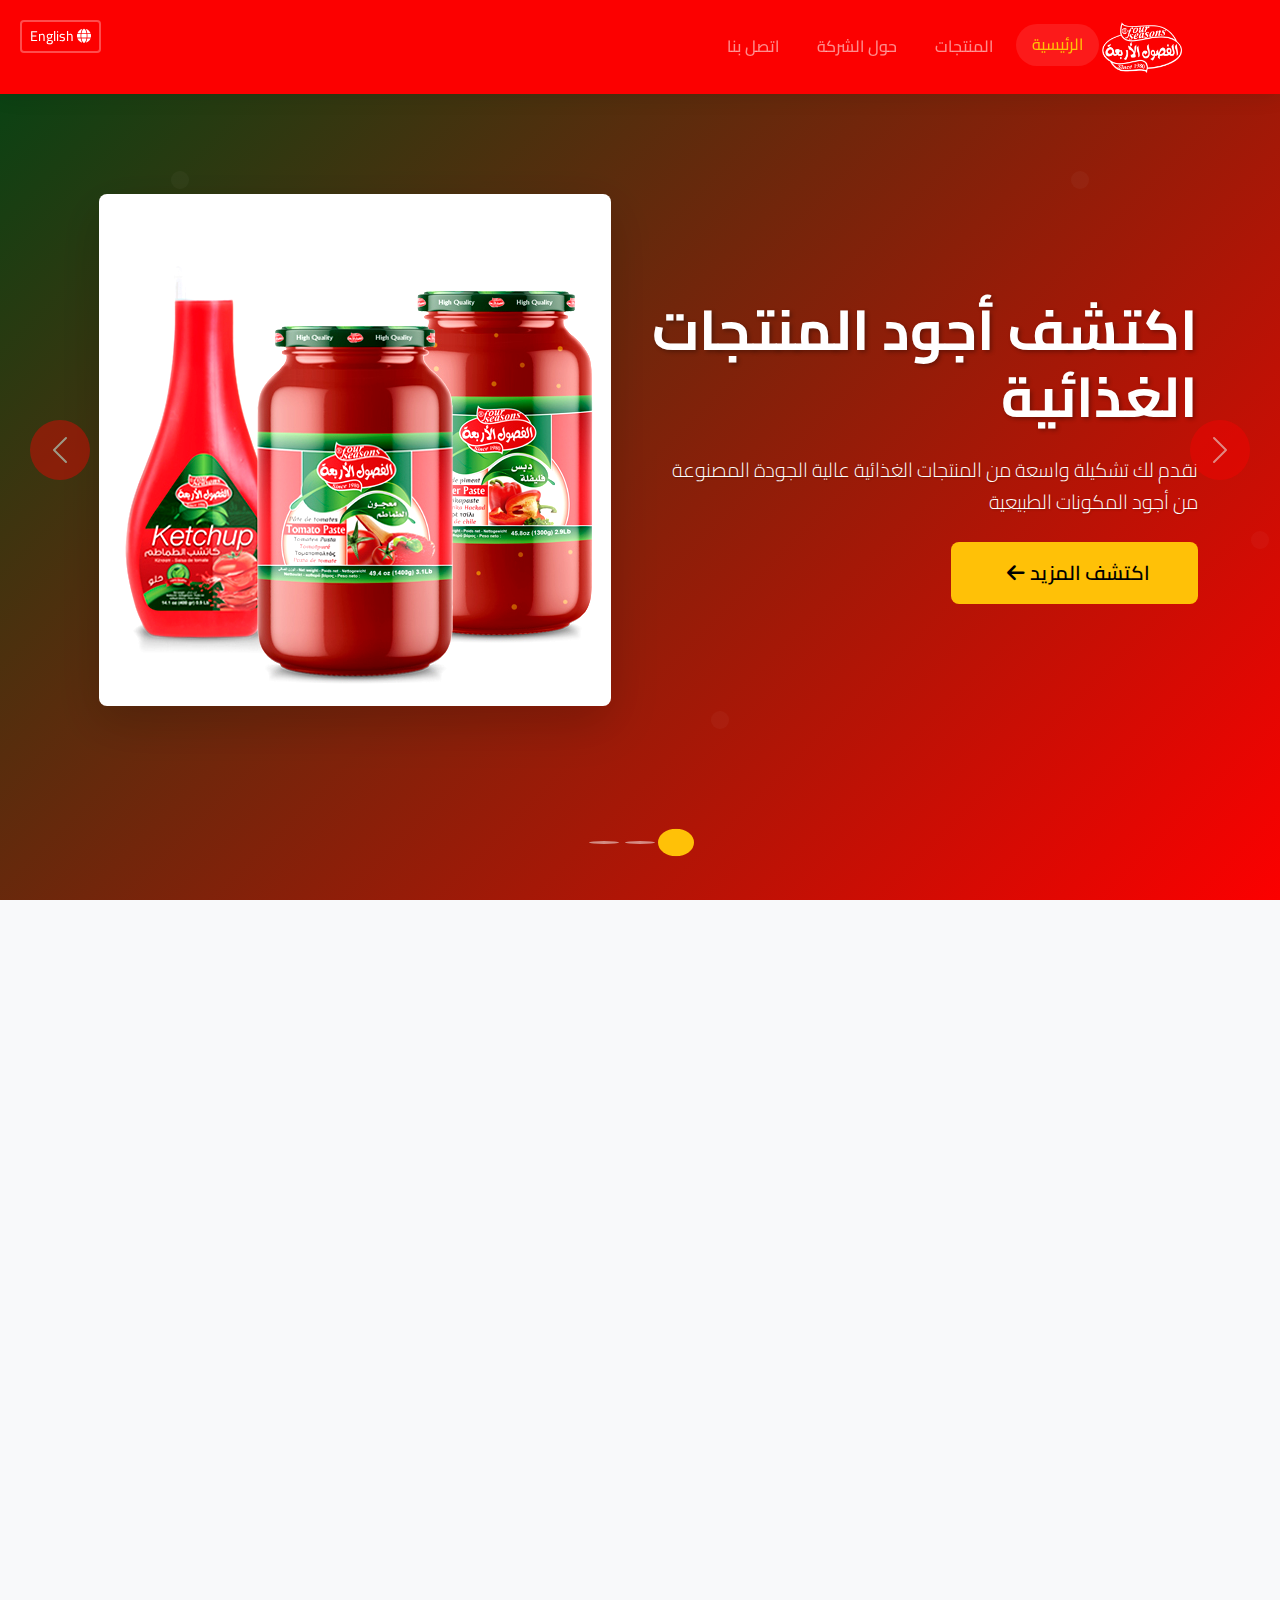
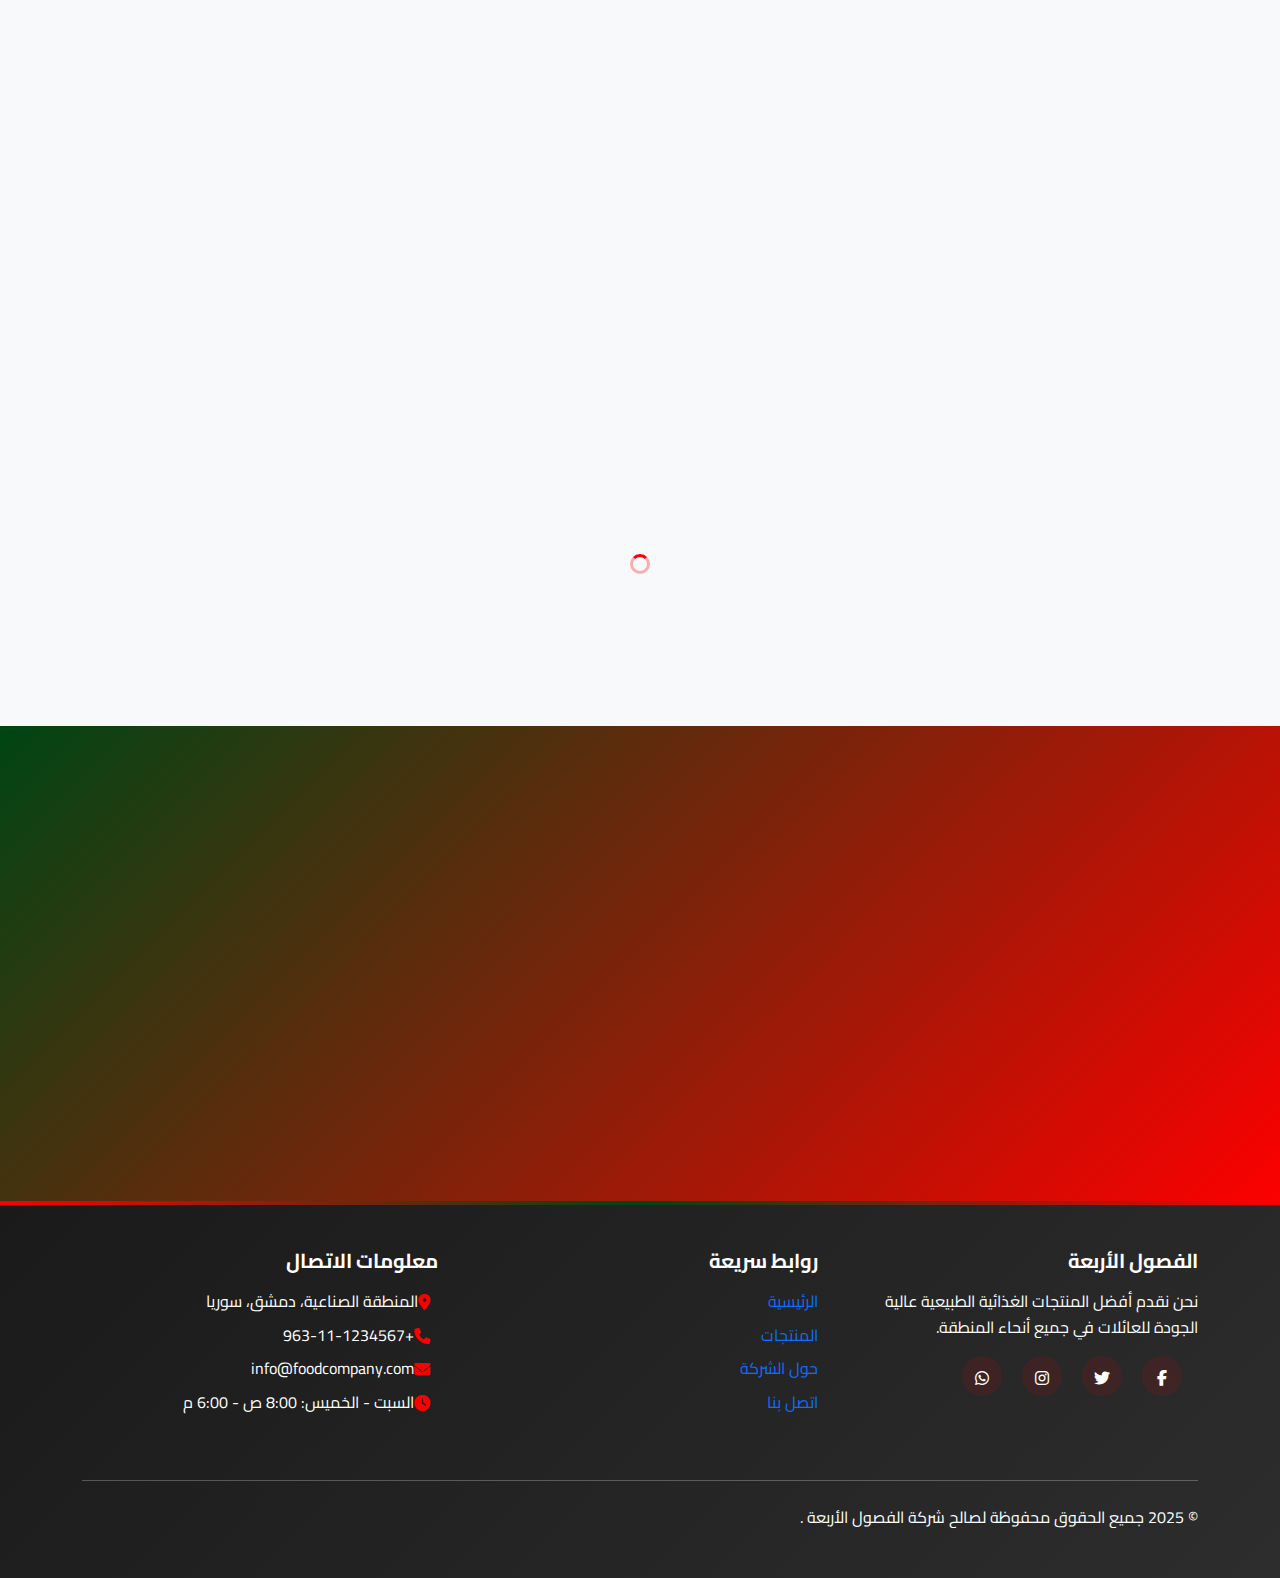
<file: index.html>
<!DOCTYPE html>
<html lang="ar" dir="rtl">
  <head>
    <meta charset="UTF-8" />
    <meta name="viewport" content="width=device-width, initial-scale=1.0" />
    <title>شركة الأغذية الطبيعية - الصفحة الرئيسية</title>

    <!-- Bootstrap CSS -->
    <link
      href="https://cdn.jsdelivr.net/npm/bootstrap@5.3.0/dist/css/bootstrap.min.css"
      rel="stylesheet"
    />
    <!-- Font Awesome Icons -->
    <link
      rel="stylesheet"
      href="https://cdnjs.cloudflare.com/ajax/libs/font-awesome/6.4.0/css/all.min.css"
    />
    <!-- WOW.js CSS -->
    <link
      rel="stylesheet"
      href="https://cdnjs.cloudflare.com/ajax/libs/animate.css/4.1.1/animate.min.css"
    />
    <!-- Google Fonts -->
    <link
      href="https://fonts.googleapis.com/css2?family=Cairo:wght@300;400;600;700&display=swap"
      rel="stylesheet"
    />
    <!-- Custom CSS -->
    <link rel="stylesheet" href="assets/css/style.css" />
  </head>
  <body>
    <!-- Language Toggle -->
    <div class="language-toggle">
      <button id="langToggle" class="btn btn-outline-light btn-sm">
        <i class="fas fa-globe"></i> <span id="langText">English</span>
      </button>
    </div>

    <!-- Navigation -->
    <nav
      class="navbar navbar-expand-lg navbar-dark fixed-top"
      style="background-color: #fc0000"
    >
      <div class="container">
        <a class="navbar-brand fw-bold" href="#home" style="font-size: 1.8rem">
          <img src="assets/images/logo.png" alt="logo" width="80" />
        </a>

        <button
          class="navbar-toggler"
          type="button"
          data-bs-toggle="collapse"
          data-bs-target="#navbarNav"
        >
          <span class="navbar-toggler-icon"></span>
        </button>

        <div class="collapse navbar-collapse" id="navbarNav">
          <ul class="navbar-nav ms-auto">
            <li class="nav-item">
              <a
                class="nav-link active"
                href="#home"
                data-ar="الرئيسية"
                data-en="Home"
                >الرئيسية</a
              >
            </li>
            <li class="nav-item">
              <a
                class="nav-link"
                href="pages/products.html"
                data-ar="المنتجات"
                data-en="Products"
                >المنتجات</a
              >
            </li>
            <li class="nav-item">
              <a
                class="nav-link"
                href="pages/about.html"
                data-ar="حول الشركة"
                data-en="About Us"
                >حول الشركة</a
              >
            </li>
            <li class="nav-item">
              <a
                class="nav-link"
                href="pages/contact.html"
                data-ar="اتصل بنا"
                data-en="Contact Us"
                >اتصل بنا</a
              >
            </li>
          </ul>
        </div>
      </div>
    </nav>

    <!-- Hero Carousel -->
    <section id="home" class="hero-section">
      <div id="heroCarousel" class="carousel slide" data-bs-ride="carousel">
        <div class="carousel-indicators">
          <button
            type="button"
            data-bs-target="#heroCarousel"
            data-bs-slide-to="0"
            class="active"
          ></button>
          <button
            type="button"
            data-bs-target="#heroCarousel"
            data-bs-slide-to="1"
          ></button>
          <button
            type="button"
            data-bs-target="#heroCarousel"
            data-bs-slide-to="2"
          ></button>
        </div>

        <div class="carousel-inner">
          <!-- Slide 1 -->
          <div class="carousel-item active">
            <div
              class="hero-slide"
              style="
                background: linear-gradient(135deg, #004514 0%, #fc0000 100%);
              "
            >
              <div class="container">
                <div class="row align-items-center min-vh-100">
                  <div class="col-lg-6 wow fadeInRight">
                    <div class="hero-content text-white">
                      <h1
                        class="display-4 fw-bold mb-4"
                        data-ar="اكتشف أجود المنتجات الغذائية "
                        data-en="Discover the Finest  Food Products"
                      >
                        اكتشف أجود المنتجات الغذائية
                      </h1>
                      <p
                        class="lead mb-4"
                        data-ar="نقدم لك تشكيلة واسعة من المنتجات الغذائية عالية الجودة المصنوعة من أجود المكونات الطبيعية"
                        data-en="We offer you a wide range of high-quality food products made from the finest natural ingredients"
                      >
                        نقدم لك تشكيلة واسعة من المنتجات الغذائية عالية الجودة
                        المصنوعة من أجود المكونات الطبيعية
                      </p>
                      <a
                        href="pages/products.html"
                        class="btn btn-warning btn-lg px-5 py-3"
                        data-ar="اكتشف المزيد"
                        data-en="Discover More"
                      >
                        اكتشف المزيد <i class="fas fa-arrow-left ms-2"></i>
                      </a>
                    </div>
                  </div>
                  <div class="col-lg-6 wow fadeInLeft">
                    <div class="hero-image text-center">
                      <img
                        src="assets/images/tomato.jpg"
                        alt="Natural Foods"
                        class="img-fluid rounded-3 shadow-lg"
                      />
                    </div>
                  </div>
                </div>
              </div>
            </div>
          </div>

          <!-- Slide 2 -->
          <div class="carousel-item">
            <div
              class="hero-slide"
              style="
                background: linear-gradient(135deg, #fc0000 0%, #004514 100%);
              "
            >
              <div class="container">
                <div class="row align-items-center min-vh-100">
                  <div class="col-lg-6 wow fadeInRight">
                    <div class="hero-content text-white">
                      <h1
                        class="display-4 fw-bold mb-4"
                        data-ar="طعم أصيل وجودة لا تضاهى"
                        data-en="Authentic Taste and Unmatched Quality"
                      >
                        طعم أصيل وجودة لا تضاهى
                      </h1>
                      <p
                        class="lead mb-4"
                        data-ar="منتجاتنا تجمع بين النكهة الأصيلة والجودة العالية لتمنحك تجربة طعام لا تُنسى"
                        data-en="Our products combine authentic flavor and high quality to give you an unforgettable food experience"
                      >
                        منتجاتنا تجمع بين النكهة الأصيلة والجودة العالية لتمنحك
                        تجربة طعام لا تُنسى
                      </p>
                      <a
                        href="pages/contact.html"
                        class="btn btn-warning btn-lg px-5 py-3"
                        data-ar="تواصل معنا"
                        data-en="contact with us "
                      >
                        تواصل معنا
                      </a>
                    </div>
                  </div>
                  <div class="col-lg-6 wow fadeInLeft">
                    <div class="hero-image text-center">
                      <img
                        src="assets/images/tomato.jpg"
                        alt="Quality Products"
                        class="img-fluid rounded-3 shadow-lg"
                      />
                    </div>
                  </div>
                </div>
              </div>
            </div>
          </div>

          <!-- Slide 3 -->
          <div class="carousel-item">
            <div
              class="hero-slide"
              style="
                background: linear-gradient(
                  45deg,
                  #004514 0%,
                  #fc0000 50%,
                  #004514 100%
                );
              "
            >
              <div class="container">
                <div class="row align-items-center min-vh-100">
                  <div class="col-lg-6 wow fadeInRight">
                    <div class="hero-content text-white">
                      <h1
                        class="display-4 fw-bold mb-4"
                        data-ar="من المزرعة إلى مائدتك مباشرة"
                        data-en="From Farm to Your Table Directly"
                      >
                        من المزرعة إلى مائدتك مباشرة
                      </h1>
                      <p
                        class="lead mb-4"
                        data-ar="نحرص على توفير منتجات طازجة وطبيعية 100% من مصادر موثوقة"
                        data-en="We ensure fresh and 100% natural products from trusted sources"
                      >
                        نحرص على توفير منتجات طازجة وطبيعية 100% من مصادر موثوقة
                      </p>
                      <a
                        href="pages/about.html"
                        class="btn btn-warning btn-lg px-5 py-3"
                        data-ar="اعرف المزيد"
                        data-en="Learn More"
                      >
                        اعرف المزيد <i class="fas fa-info-circle ms-2"></i>
                      </a>
                    </div>
                  </div>
                  <div class="col-lg-6 wow fadeInLeft">
                    <div class="hero-image text-center">
                      <img
                        src="assets/images/tomato.jpg"
                        alt="Farm Fresh"
                        class="img-fluid rounded-3 shadow-lg"
                      />
                    </div>
                  </div>
                </div>
              </div>
            </div>
          </div>
        </div>

        <button
          class="carousel-control-prev"
          type="button"
          data-bs-target="#heroCarousel"
          data-bs-slide="prev"
        >
          <span class="carousel-control-prev-icon"></span>
        </button>
        <button
          class="carousel-control-next"
          type="button"
          data-bs-target="#heroCarousel"
          data-bs-slide="next"
        >
          <span class="carousel-control-next-icon"></span>
        </button>
      </div>
    </section>

    <!-- About Section -->
    <section id="about" class="py-5 bg-light">
      <div class="container">
        <div class="row">
          <div class="col-lg-12 text-center mb-5 wow fadeInUp">
            <h2
              class="display-5 fw-bold text-dark mb-3"
              data-ar="نبذة حول الشركة"
              data-en="About Our Company"
            >
              نبذة حول الشركة
            </h2>
            <div
              class="underline mx-auto mb-4"
              style="
                width: 100px;
                height: 3px;
                background: linear-gradient(to right, #fc0000, #004514);
              "
            ></div>
          </div>
        </div>
        <div class="row align-items-center">
          <div class="col-lg-6 wow fadeInLeft">
            <div class="about-content">
              <p
                class="lead text-muted"
                data-ar="تأسست شركتنا عام 2010 بهدف تقديم أفضل المنتجات الغذائية الطبيعية للعائلات. نحن نؤمن بأن الطعام الجيد هو أساس الحياة الصحية، لذلك نحرص على انتقاء أجود المكونات وتطبيق أعلى معايير الجودة في جميع منتجاتنا."
                data-en="Four Seasons is considered one of the leading companies in the canned food industry worldwide. It offers a wide range of practical and high-quality food products, including jams, pickles, canned goods, and spices. Today, Four Seasons has become one of the major companies in its field, providing goodness and benefit to millions of families around the world.Four Seasons has proven to be a consistent brand, maintaining its high quality for over four decades. The company started as a brand offering two types of products and has now expanded to an impressive range of over 200 products, with this number increasing annually. Our products are distributed from Syria to all corners of the world."
              >
                تعتبر الفصول الأربعة إحدى الشركات الرائدة في مجال الأغذية
                المعلّبة في كافة أنحاء العالم. وتقدم مجموعة واسعة من المنتجات
                الغذائية العملية وذات الجودة العالية من المربيات والمخللات
                والمعلبات والتوابل, واليوم باتت الفصول الأربعة إحدى الشركات
                الكبرى في مجالها حيث تقدم الخير والمنفعة لملايين العائلات حول
                العالم. أثبتت الفصول الأربعة أنها علامة تجارية متسقة حيث حافظت
                على جودتها العالية على مدى أكثر من أربع عقود. بدأت الشركة من
                علامة تجارية تقدم نوعين من المنتجات، ووصلت الآن إلى مجموعة
                متألقة تزيد عن 200 منتج، مع زيادة هذا الرقم سنوياً، تتوزع
                منتجاتنا من سوريا إلى كافة أنحاء العالم.
              </p>
              <p
                class="text-muted"
                data-ar="فريقنا المتخصص يعمل بشغف لضمان وصول منتجات طازجة ولذيذة إلى مائدتك."
                data-en="Our specialized team works passionately to ensure fresh and delicious products reach your table."
              >
                فريقنا المتخصص يعمل بشغف لضمان وصول منتجات طازجة ولذيذة إلى
                مائدتك.
              </p>
              <div class="row mt-4">
                <div class="col-md-6">
                  <div class="feature-item d-flex align-items-center mb-3">
                    <div class="feature-icon me-3" style="color: #fc0000">
                      <i class="fas fa-check-circle fa-2x"></i>
                    </div>
                    <div>
                      <h6
                        class="mb-1"
                        data-ar="جودة عالية"
                        data-en="High Quality"
                      >
                        جودة عالية
                      </h6>
                      <small
                        class="text-muted"
                        data-ar="معايير صارمة"
                        data-en="Strict Standards"
                        >معايير صارمة</small
                      >
                    </div>
                  </div>
                </div>
                <div class="col-md-6">
                  <div class="feature-item d-flex align-items-center mb-3">
                    <div class="feature-icon me-3" style="color: #004514">
                      <i class="fas fa-leaf fa-2x"></i>
                    </div>
                    <div>
                      <h6
                        class="mb-1"
                        data-ar="مكونات طبيعية"
                        data-en="Natural Ingredients"
                      >
                        مكونات طبيعية
                      </h6>
                      <small
                        class="text-muted"
                        data-ar="100% طبيعي"
                        data-en="100% Natural"
                        >100% طبيعي</small
                      >
                    </div>
                  </div>
                </div>
              </div>
            </div>
          </div>
          <div class="col-lg-6 wow fadeInRight">
            <div class="about-image text-center">
              <img
                src="assets/images/about.jpg"
                alt="About Us"
                class="img-fluid rounded-3 shadow"
              />
            </div>
          </div>
        </div>
      </div>
    </section>

    <!-- Featured Products Section -->
    <section id="products" class="py-5" style="background-color: #f8f9fa">
      <div class="container">
        <div class="row">
          <div class="col-lg-12 text-center mb-5 wow fadeInUp">
            <h2
              class="display-5 fw-bold text-dark mb-3"
              data-ar="منتجاتنا المميزة"
              data-en="Our Featured Products"
            >
              منتجاتنا المميزة
            </h2>
            <div
              class="underline mx-auto mb-4"
              style="
                width: 100px;
                height: 3px;
                background: linear-gradient(to right, #fc0000, #004514);
              "
            ></div>
            <p
              class="lead text-muted"
              data-ar="اكتشف تشكيلتنا الواسعة من المنتجات الطبيعية عالية الجودة"
              data-en="Discover our wide range of high-quality natural products"
            >
              اكتشف تشكيلتنا الواسعة من المنتجات الطبيعية عالية الجودة
            </p>
          </div>
        </div>

        <div class="row" id="productsContainer">
          <!-- Products will be loaded dynamically -->
        </div>

        <div class="text-center mt-5 wow fadeInUp">
          <button
            class="btn btn-outline-danger btn-lg px-5"
            onclick="window.location.href='pages/products.html'"
            data-ar="عرض جميع المنتجات"
            data-en="View All Products"
          >
            عرض جميع المنتجات <i class="fas fa-arrow-left ms-2"></i>
          </button>
        </div>
      </div>
    </section>

    <!-- Testimonials Section -->
    <section
      class="py-5"
      style="background: linear-gradient(135deg, #004514 0%, #fc0000 100%)"
    >
      <div class="container">
        <div class="row">
          <div class="col-lg-12 text-center mb-5 wow fadeInUp">
            <h2
              class="display-5 fw-bold text-white mb-3"
              data-ar="آراء عملائنا"
              data-en="Customer Reviews"
            >
              آراء عملائنا
            </h2>
            <div
              class="underline mx-auto mb-4"
              style="width: 100px; height: 3px; background: #ffc107"
            ></div>
          </div>
        </div>

        <div class="row">
          <div class="col-lg-4 mb-4 wow fadeInLeft">
            <div class="testimonial-card bg-white rounded-3 p-4 shadow h-100">
              <div class="stars mb-3">
                <i class="fas fa-star text-warning"></i>
                <i class="fas fa-star text-warning"></i>
                <i class="fas fa-star text-warning"></i>
                <i class="fas fa-star text-warning"></i>
                <i class="fas fa-star text-warning"></i>
              </div>
              <p
                class="text-muted mb-3"
                data-ar="منتجات رائعة وجودة عالية، أنصح بها بشدة لكل العائلات"
                data-en="Excellent products and high quality, I highly recommend them to all families"
              >
                "منتجات رائعة وجودة عالية، أنصح بها بشدة لكل العائلات"
              </p>
              <div class="d-flex align-items-center">
                <div class="avatar me-3">
                  <div
                    class="rounded-circle bg-danger d-flex align-items-center justify-content-center text-white"
                    style="width: 50px; height: 50px"
                  >
                    <i class="fas fa-user"></i>
                  </div>
                </div>
                <div>
                  <h6 class="mb-0" data-ar="أحمد محمد" data-en="Ahmed Mohammed">
                    أحمد محمد
                  </h6>
                </div>
              </div>
            </div>
          </div>

          <div class="col-lg-4 mb-4 wow fadeInUp">
            <div class="testimonial-card bg-white rounded-3 p-4 shadow h-100">
              <div class="stars mb-3">
                <i class="fas fa-star text-warning"></i>
                <i class="fas fa-star text-warning"></i>
                <i class="fas fa-star text-warning"></i>
                <i class="fas fa-star text-warning"></i>
                <i class="fas fa-star text-warning"></i>
              </div>
              <p
                class="text-muted mb-3"
                data-ar="طعم طبيعي ولذيذ، أطفالي يحبون جميع المنتجات"
                data-en="Natural and delicious taste, my children love all the products"
              >
                "طعم طبيعي ولذيذ، أطفالي يحبون جميع المنتجات"
              </p>
              <div class="d-flex align-items-center">
                <div class="avatar me-3">
                  <div
                    class="rounded-circle bg-success d-flex align-items-center justify-content-center text-white"
                    style="width: 50px; height: 50px"
                  >
                    <i class="fas fa-user"></i>
                  </div>
                </div>
                <div>
                  <h6 class="mb-0" data-ar="فاطمة علي" data-en="Fatima Ali">
                    فاطمة علي
                  </h6>
                </div>
              </div>
            </div>
          </div>

          <div class="col-lg-4 mb-4 wow fadeInRight">
            <div class="testimonial-card bg-white rounded-3 p-4 shadow h-100">
              <div class="stars mb-3">
                <i class="fas fa-star text-warning"></i>
                <i class="fas fa-star text-warning"></i>
                <i class="fas fa-star text-warning"></i>
                <i class="fas fa-star text-warning"></i>
                <i class="fas fa-star text-warning"></i>
              </div>
              <p
                class="text-muted mb-3"
                data-ar="خدمة ممتازة وتوصيل سريع، شكراً لكم"
                data-en="Excellent service and fast delivery, thank you"
              >
                "خدمة ممتازة وتوصيل سريع، شكراً لكم"
              </p>
              <div class="d-flex align-items-center">
                <div class="avatar me-3">
                  <div
                    class="rounded-circle bg-warning d-flex align-items-center justify-content-center text-white"
                    style="width: 50px; height: 50px"
                  >
                    <i class="fas fa-user"></i>
                  </div>
                </div>
                <div>
                  <h6 class="mb-0" data-ar="محمد حسن" data-en="Mohammed Hassan">
                    محمد حسن
                  </h6>
                </div>
              </div>
            </div>
          </div>
        </div>
      </div>
    </section>

    <!-- Footer -->
    <footer class="py-5">
      <div class="container">
        <div class="row">
          <div class="col-lg-4 mb-4">
            <h5
              class="fw-bold mb-3"
              data-ar=" الفصول الأربعة"
              data-en=" Foue Seasons"
            >
              الفصول الأربعة
            </h5>
            <p
              data-ar="نحن نقدم أفضل المنتجات الغذائية الطبيعية عالية الجودة للعائلات في جميع أنحاء المنطقة."
              data-en="We provide the best high-quality natural food products for families throughout the region."
            >
              نحن نقدم أفضل المنتجات الغذائية الطبيعية عالية الجودة للعائلات في
              جميع أنحاء المنطقة.
            </p>
            <div class="social-links">
              <a href="#" class="text-white me-3"
                ><i class="fab fa-facebook-f"></i
              ></a>
              <a href="#" class="text-white me-3"
                ><i class="fab fa-twitter"></i
              ></a>
              <a href="#" class="text-white me-3"
                ><i class="fab fa-instagram"></i
              ></a>
              <a href="#" class="text-white me-3"
                ><i class="fab fa-whatsapp"></i
              ></a>
            </div>
          </div>

          <div class="col-lg-4 mb-4">
            <h5
              class="fw-bold mb-3"
              data-ar="روابط سريعة"
              data-en="Quick Links"
            >
              روابط سريعة
            </h5>
            <ul class="list-unstyled">
              <li class="mb-2">
                <a
                  href="#home"
                  class="text-decoration-none"
                  data-ar="الرئيسية"
                  data-en="Home"
                  >الرئيسية</a
                >
              </li>
              <li class="mb-2">
                <a
                  href="pages/products.html"
                  class="text-decoration-none"
                  data-ar="المنتجات"
                  data-en="Products"
                  >المنتجات</a
                >
              </li>
              <li class="mb-2">
                <a
                  href="pages/about.html"
                  class="text-decoration-none"
                  data-ar="حول الشركة"
                  data-en="About Us"
                  >حول الشركة</a
                >
              </li>
              <li class="mb-2">
                <a
                  href="pages/contact.html"
                  class="text-decoration-none"
                  data-ar="اتصل بنا"
                  data-en="Contact Us"
                  >اتصل بنا</a
                >
              </li>
            </ul>
          </div>

          <div class="col-lg-4 mb-4">
            <h5
              class="fw-bold mb-3"
              data-ar="معلومات الاتصال"
              data-en="Contact Info"
            >
              معلومات الاتصال
            </h5>
            <div class="contact-info">
              <div class="d-flex align-items-center mb-2">
                <i
                  class="fas fa-map-marker-alt me-2"
                  style="color: #fc0000"
                ></i>
                <span
                  data-ar="المنطقة الصناعية، دمشق، سوريا"
                  data-en="Industrial Zone, Damascus, Syria"
                  >المنطقة الصناعية، دمشق، سوريا</span
                >
              </div>
              <div class="d-flex align-items-center mb-2">
                <i class="fas fa-phone me-2" style="color: #fc0000"></i>
                <span>+963-11-1234567</span>
              </div>
              <div class="d-flex align-items-center mb-2">
                <i class="fas fa-envelope me-2" style="color: #fc0000"></i>
                <span>info@foodcompany.com</span>
              </div>
              <div class="d-flex align-items-center">
                <i class="fas fa-clock me-2" style="color: #fc0000"></i>
                <span
                  data-ar="السبت - الخميس: 8:00 ص - 6:00 م"
                  data-en="Sat - Thu: 8:00 AM - 6:00 PM"
                  >السبت - الخميس: 8:00 ص - 6:00 م</span
                >
              </div>
            </div>
          </div>
        </div>

        <hr class="my-4" />

        <div class="row align-items-center">
          <div class="col-md-6">
            <p
              class="mb-0"
              data-ar="© 2025 الأغذية الطبيعية. جميع الحقوق محفوظة."
              data-en="© 2025 Natural Foods. All rights reserved."
            >
              © 2025 جميع الحقوق محفوظة لصالح شركة الفصول الأربعة .
            </p>
          </div>
        </div>
      </div>
    </footer>

    <!-- Bootstrap JS -->
    <script src="https://cdn.jsdelivr.net/npm/bootstrap@5.3.0/dist/js/bootstrap.bundle.min.js"></script>
    <!-- WOW.js -->
    <script src="https://cdnjs.cloudflare.com/ajax/libs/wow/1.1.2/wow.min.js"></script>
    <!-- Custom JS -->
    <script src="assets/js/script.js"></script>
  </body>
</html>
</file>
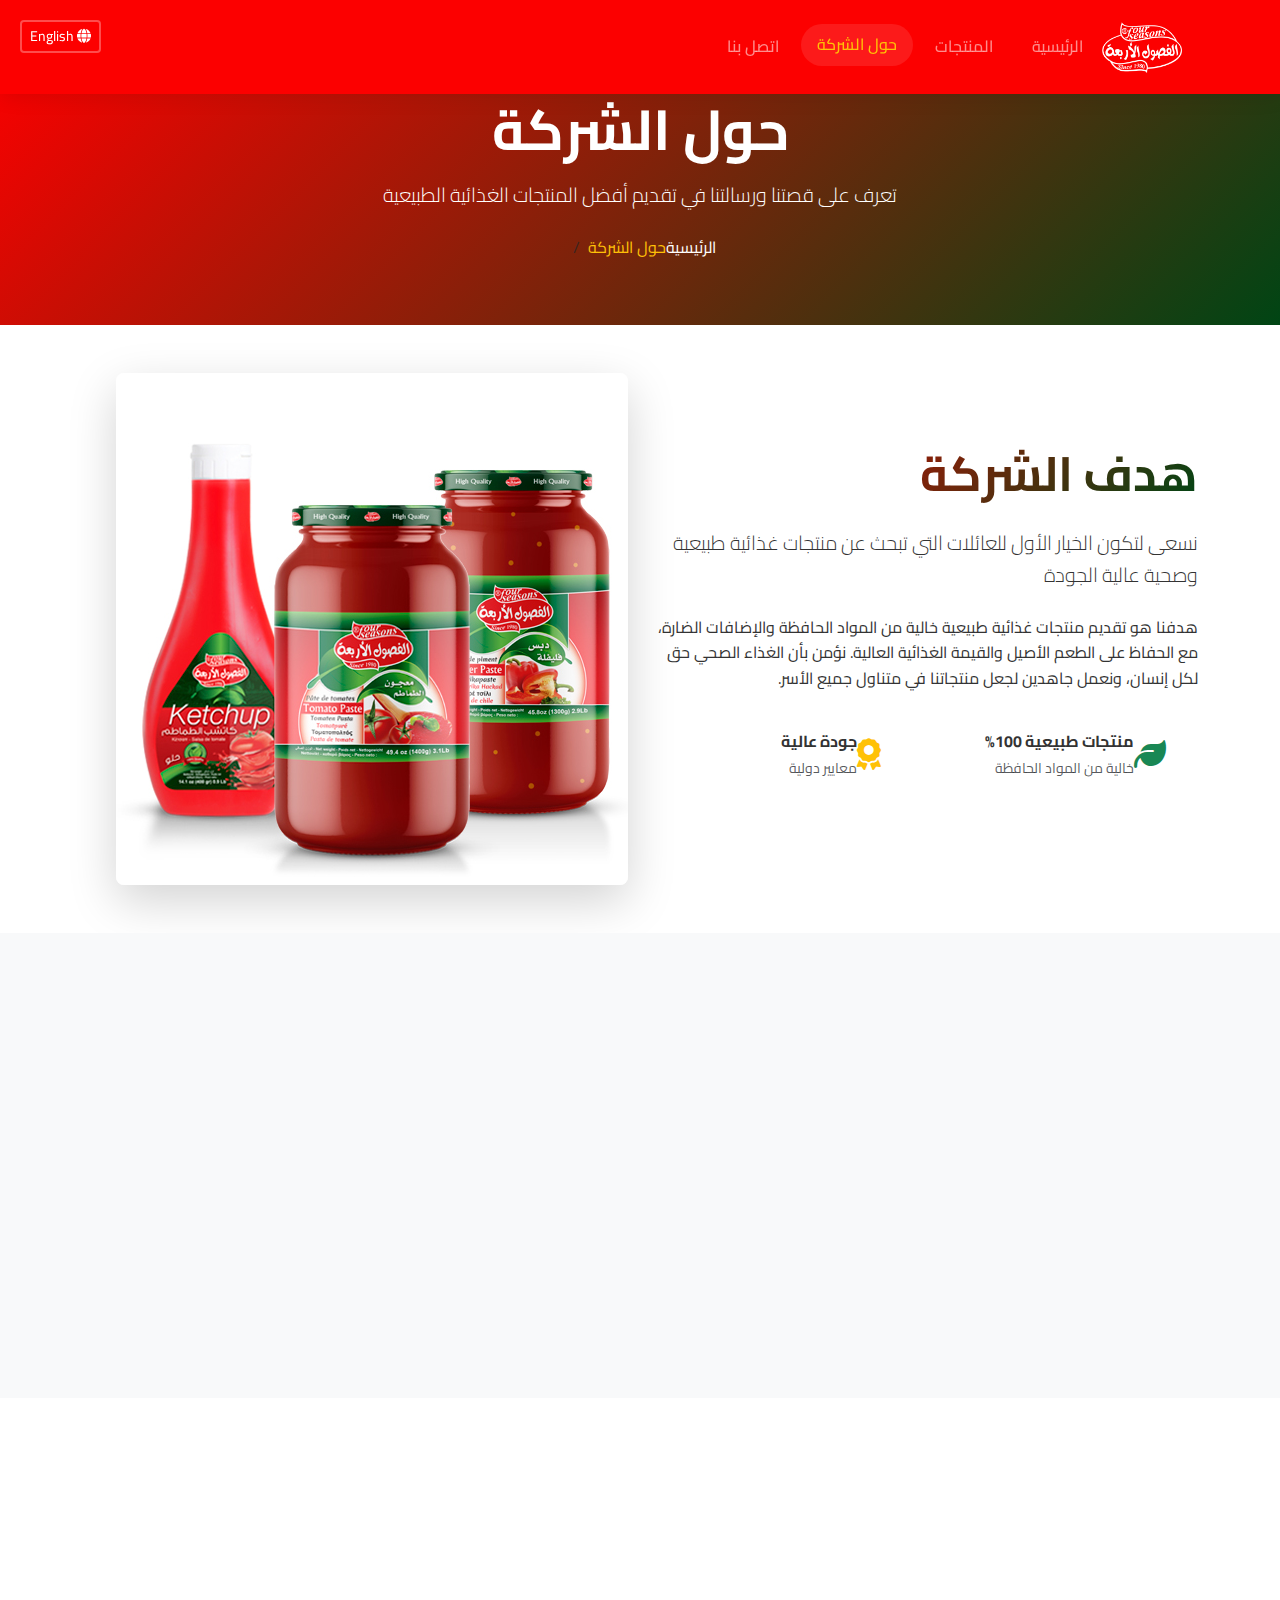
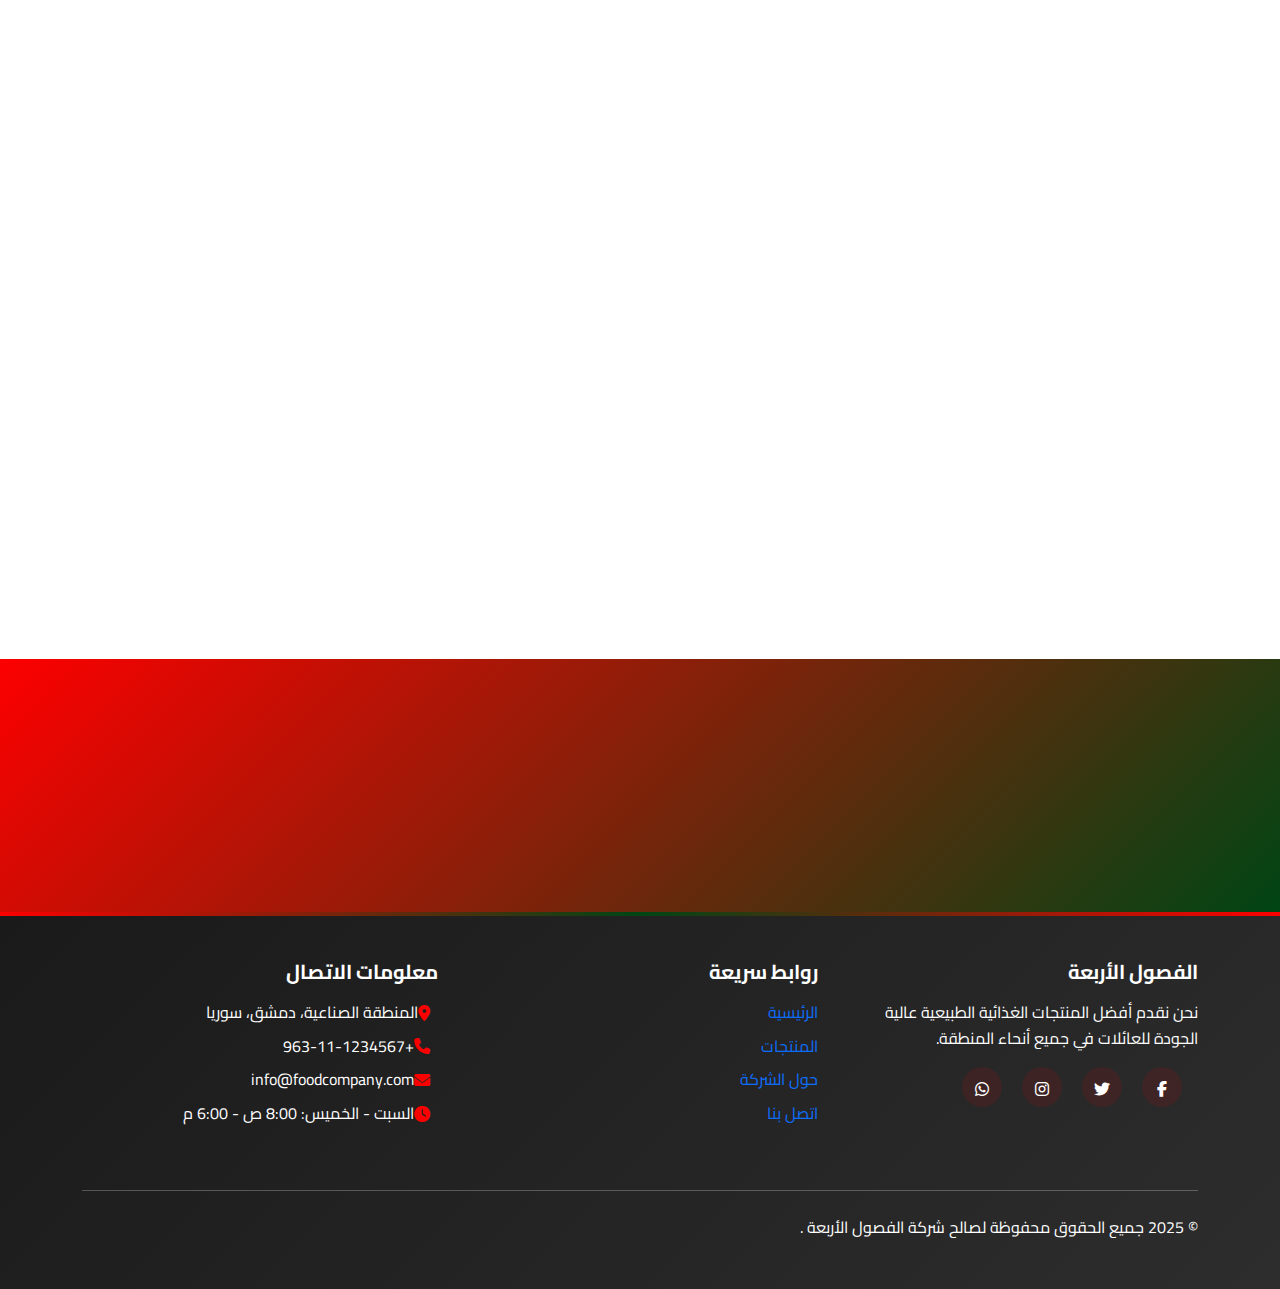
<file: pages/about.html>
<!DOCTYPE html>
<html lang="ar" dir="rtl">
  <head>
    <meta charset="UTF-8" />
    <meta name="viewport" content="width=device-width, initial-scale=1.0" />
    <title>حول الشركة - شركة الأغذية الطبيعية</title>
    <link
      href="https://cdn.jsdelivr.net/npm/bootstrap@5.3.0/dist/css/bootstrap.min.css"
      rel="stylesheet"
    />
    <link
      rel="stylesheet"
      href="https://cdnjs.cloudflare.com/ajax/libs/font-awesome/6.4.0/css/all.min.css"
    />
    <link
      rel="stylesheet"
      href="https://cdnjs.cloudflare.com/ajax/libs/animate.css/4.1.1/animate.min.css"
    />
    <link
      href="https://fonts.googleapis.com/css2?family=Cairo:wght@300;400;600;700&display=swap"
      rel="stylesheet"
    />
    <link rel="stylesheet" href="../assets/css/style.css" />
  </head>
  <body>
    <!-- Language Toggle -->
    <div class="language-toggle">
      <button id="langToggle" class="btn btn-outline-light btn-sm">
        <i class="fas fa-globe"></i> <span id="langText">English</span>
      </button>
    </div>

    <!-- Navigation -->
    <nav
      class="navbar navbar-expand-lg navbar-dark fixed-top"
      style="background-color: #fc0000"
    >
      <div class="container">
        <a
          class="navbar-brand fw-bold"
          href="../index.html"
          style="font-size: 1.8rem"
        >
          <img src="../assets/images/logo.png" alt="logo" width="80" />
        </a>
        <button
          class="navbar-toggler"
          type="button"
          data-bs-toggle="collapse"
          data-bs-target="#navbarNav"
        >
          <span class="navbar-toggler-icon"></span>
        </button>
        <div class="collapse navbar-collapse" id="navbarNav">
          <ul class="navbar-nav ms-auto">
            <li class="nav-item">
              <a
                class="nav-link"
                href="../index.html"
                data-ar="الرئيسية"
                data-en="Home"
                >الرئيسية</a
              >
            </li>
            <li class="nav-item">
              <a
                class="nav-link"
                href="products.html"
                data-ar="المنتجات"
                data-en="Products"
                >المنتجات</a
              >
            </li>
            <li class="nav-item">
              <a
                class="nav-link active"
                href="about.html"
                data-ar="حول الشركة"
                data-en="About Us"
                >حول الشركة</a
              >
            </li>
            <li class="nav-item">
              <a
                class="nav-link"
                href="contact.html"
                data-ar="اتصل بنا"
                data-en="Contact Us"
                >اتصل بنا</a
              >
            </li>
          </ul>
        </div>
      </div>
    </nav>

    <!-- Page Header -->
    <section
      class="py-5 mt-5"
      style="background: linear-gradient(135deg, #fc0000 0%, #004514 100%)"
    >
      <div class="container">
        <div class="row">
          <div class="col-lg-12 text-center text-white">
            <h1
              class="display-4 fw-bold mb-3 wow fadeInUp"
              data-ar="حول الشركة"
              data-en="About Us"
            >
              حول الشركة
            </h1>
            <p
              class="lead wow fadeInUp"
              data-wow-delay="0.2s"
              data-ar="تعرف على قصتنا ورسالتنا في تقديم أفضل المنتجات الغذائية الطبيعية"
              data-en="Learn about our story and mission in providing the best natural food products"
            >
              تعرف على قصتنا ورسالتنا في تقديم أفضل المنتجات الغذائية الطبيعية
            </p>
            <div class="breadcrumb-nav mt-4 wow fadeInUp" data-wow-delay="0.4s">
              <nav aria-label="breadcrumb">
                <ol class="breadcrumb justify-content-center bg-transparent">
                  <li class="breadcrumb-item">
                    <a
                      href="../index.html"
                      class="text-white text-decoration-none"
                      data-ar="الرئيسية"
                      data-en="Home"
                      >الرئيسية</a
                    >
                  </li>
                  <li
                    class="breadcrumb-item active text-warning"
                    data-ar="حول الشركة"
                    data-en="About Us"
                  >
                    حول الشركة
                  </li>
                </ol>
              </nav>
            </div>
          </div>
        </div>
      </div>
    </section>

    <!-- Company Goal Section -->
    <section class="py-5">
      <div class="container">
        <div class="row align-items-center">
          <div class="col-lg-6 mb-4 mb-lg-0">
            <div class="about-content wow fadeInLeft">
              <h2
                class="display-5 fw-bold mb-4 text-gradient"
                data-ar="هدف الشركة"
                data-en="Company Goal"
              >
                هدف الشركة
              </h2>
              <p
                class="lead mb-4"
                data-ar="نسعى لتكون الخيار الأول للعائلات التي تبحث عن منتجات غذائية طبيعية وصحية عالية الجودة"
                data-en="We strive to be the first choice for families looking for high-quality natural and healthy food products"
              >
                نسعى لتكون الخيار الأول للعائلات التي تبحث عن منتجات غذائية
                طبيعية وصحية عالية الجودة
              </p>
              <p
                class="mb-4"
                data-ar="هدفنا هو تقديم منتجات غذائية طبيعية خالية من المواد الحافظة والإضافات الضارة..."
                data-en="Our goal is to provide natural food products free from preservatives..."
              >
                هدفنا هو تقديم منتجات غذائية طبيعية خالية من المواد الحافظة
                والإضافات الضارة، مع الحفاظ على الطعم الأصيل والقيمة الغذائية
                العالية. نؤمن بأن الغذاء الصحي حق لكل إنسان، ونعمل جاهدين لجعل
                منتجاتنا في متناول جميع الأسر.
              </p>
              <div class="row">
                <div class="col-md-6 mb-3">
                  <div class="feature-item d-flex align-items-center">
                    <div class="feature-icon me-3">
                      <i class="fas fa-leaf text-success fa-2x"></i>
                    </div>
                    <div>
                      <h6
                        class="fw-bold mb-1"
                        data-ar="منتجات طبيعية 100%"
                        data-en="100% Natural Products"
                      >
                        منتجات طبيعية 100%
                      </h6>
                      <small
                        class="text-muted"
                        data-ar="خالية من المواد الحافظة"
                        data-en="Free from preservatives"
                        >خالية من المواد الحافظة</small
                      >
                    </div>
                  </div>
                </div>
                <div class="col-md-6 mb-3">
                  <div class="feature-item d-flex align-items-center">
                    <div class="feature-icon me-3">
                      <i class="fas fa-award text-warning fa-2x"></i>
                    </div>
                    <div>
                      <h6
                        class="fw-bold mb-1"
                        data-ar="جودة عالية"
                        data-en="High Quality"
                      >
                        جودة عالية
                      </h6>
                      <small
                        class="text-muted"
                        data-ar="معايير دولية"
                        data-en="International standards"
                        >معايير دولية</small
                      >
                    </div>
                  </div>
                </div>
              </div>
            </div>
          </div>
          <div class="col-lg-6">
            <div class="about-image wow fadeInRight">
              <img
                src="../assets/images/tomato.jpg"
                alt="Company Goal"
                class="img-fluid rounded-3 shadow-lg"
              />
            </div>
          </div>
        </div>
      </div>
    </section>

    <!-- NEW COMPANY HISTORY SECTION (HORIZONTAL CARDS) -->
    <section class="py-5 bg-light">
      <div class="container">
        <div class="row">
          <div class="col-12 text-center mb-5">
            <h2
              class="display-5 fw-bold text-gradient wow fadeInUp"
              data-ar="مسيرة الشركة عبر السنين"
              data-en="Company Journey Through the Years"
            >
              مسيرة الشركة عبر السنين
            </h2>
            <p
              class="lead text-muted wow fadeInUp"
              data-wow-delay="0.2s"
              data-ar="رحلة من الإبداع والتطوير المستمر"
              data-en="A journey of innovation and continuous development"
            >
              رحلة من الإبداع والتطوير المستمر
            </p>
          </div>
        </div>
        <div class="row g-4 justify-content-center">
          <!-- Card 1: 2010 -->
          <div class="col-lg-3 col-md-6 wow fadeInUp" data-wow-delay="0.1s">
            <div class="card h-100 shadow-sm history-card">
              <div class="card-header bg-danger text-white text-center">
                <h4
                  class="mb-0"
                  data-ar="2010 - البداية"
                  data-en="2010 - The Beginning"
                >
                  2010 - البداية
                </h4>
              </div>
              <div class="card-body">
                <p
                  class="card-text"
                  data-ar="تأسست شركة الأغذية الطبيعية كشركة عائلية صغيرة..."
                  data-en="Natural Foods Company was founded as a small family business..."
                >
                  تأسست شركة الأغذية الطبيعية كشركة عائلية صغيرة بهدف تقديم
                  منتجات غذائية طبيعية للمجتمع المحلي. بدأنا بمجموعة صغيرة من
                  المنتجات التقليدية.
                </p>
              </div>
            </div>
          </div>
          <!-- Card 2: 2015 -->
          <div class="col-lg-3 col-md-6 wow fadeInUp" data-wow-delay="0.3s">
            <div class="card h-100 shadow-sm history-card">
              <div class="card-header bg-success text-white text-center">
                <h4
                  class="mb-0"
                  data-ar="2015 - التوسع الأول"
                  data-en="2015 - First Expansion"
                >
                  2015 - التوسع الأول
                </h4>
              </div>
              <div class="card-body">
                <p
                  class="card-text"
                  data-ar="توسعنا لنشمل مجموعة أكبر من المنتجات..."
                  data-en="We expanded to include a larger range of products..."
                >
                  توسعنا لنشمل مجموعة أكبر من المنتجات الطبيعية وافتتحنا مصنعنا
                  الأول. حصلنا على شهادات الجودة الدولية وبدأنا التصدير للدول
                  المجاورة.
                </p>
              </div>
            </div>
          </div>
          <!-- Card 3: 2020 -->
          <div class="col-lg-3 col-md-6 wow fadeInUp" data-wow-delay="0.5s">
            <div class="card h-100 shadow-sm history-card">
              <div class="card-header bg-warning text-white text-center">
                <h4
                  class="mb-0"
                  data-ar="2020 - الابتكار والتطوير"
                  data-en="2020 - Innovation and Development"
                >
                  2020 - الابتكار والتطوير
                </h4>
              </div>
              <div class="card-body">
                <p
                  class="card-text"
                  data-ar="أطلقنا خطوط إنتاج جديدة للمنتجات العضوية..."
                  data-en="We launched new production lines for organic products..."
                >
                  أطلقنا خطوط إنتاج جديدة للمنتجات العضوية والصحية. استثمرنا في
                  التكنولوجيا الحديثة وطورنا عمليات الإنتاج لضمان أعلى معايير
                  الجودة.
                </p>
              </div>
            </div>
          </div>
          <!-- Card 4: 2025 -->
          <div class="col-lg-3 col-md-6 wow fadeInUp" data-wow-delay="0.7s">
            <div class="card h-100 shadow-sm history-card">
              <div class="card-header bg-info text-white text-center">
                <h4
                  class="mb-0"
                  data-ar="2025 - المستقبل"
                  data-en="2025 - The Future"
                >
                  2025 - المستقبل
                </h4>
              </div>
              <div class="card-body">
                <p
                  class="card-text"
                  data-ar="نواصل رحلتنا نحو التميز والابتكار..."
                  data-en="We continue our journey towards excellence and innovation..."
                >
                  نواصل رحلتنا نحو التميز والابتكار. نخطط لإطلاق منتجات جديدة
                  ومبتكرة والتوسع في الأسواق الإقليمية والدولية مع الحفاظ على
                  التزامنا بالجودة والطبيعية.
                </p>
              </div>
            </div>
          </div>
        </div>
      </div>
    </section>

    <!-- Company Mission Section -->
    <section class="py-5">
      <div class="container">
        <div class="row align-items-center">
          <div class="col-lg-6">
            <div class="mission-image wow fadeInLeft">
              <img
                src="../assets/images/about.jpg"
                alt="Company Mission"
                class="img-fluid rounded-3 shadow-lg"
              />
            </div>
          </div>
          <div class="col-lg-6 mb-4 mb-lg-0">
            <div class="mission-content wow fadeInRight">
              <h2
                class="display-5 fw-bold mb-4 text-gradient"
                data-ar="رسالة الشركة"
                data-en="Company Mission"
              >
                رسالة الشركة
              </h2>
              <p
                class="lead mb-4"
                data-ar="رسالتنا هي تحسين جودة الحياة من خلال تقديم منتجات غذائية طبيعية وصحية"
                data-en="Our mission is to improve quality of life by providing natural and healthy food products"
              >
                رسالتنا هي تحسين جودة الحياة من خلال تقديم منتجات غذائية طبيعية
                وصحية
              </p>
              <div class="mission-points">
                <div class="mission-point mb-3">
                  <div class="d-flex align-items-start">
                    <div class="mission-icon me-3">
                      <i class="fas fa-heart text-danger fa-lg"></i>
                    </div>
                    <div>
                      <h6
                        class="fw-bold mb-2"
                        data-ar="الصحة والعافية"
                        data-en="Health and Wellness"
                      >
                        الصحة والعافية
                      </h6>
                      <p
                        class="text-muted mb-0"
                        data-ar="نلتزم بتقديم منتجات تساهم في صحة وعافية عملائنا وأسرهم"
                        data-en="We are committed to providing products that contribute to the health and wellness of our customers and their families"
                      >
                        نلتزم بتقديم منتجات تساهم في صحة وعافية عملائنا وأسرهم
                      </p>
                    </div>
                  </div>
                </div>
                <div class="mission-point mb-3">
                  <div class="d-flex align-items-start">
                    <div class="mission-icon me-3">
                      <i class="fas fa-seedling text-success fa-lg"></i>
                    </div>
                    <div>
                      <h6
                        class="fw-bold mb-2"
                        data-ar="الاستدامة البيئية"
                        data-en="Environmental Sustainability"
                      >
                        الاستدامة البيئية
                      </h6>
                      <p
                        class="text-muted mb-0"
                        data-ar="نحرص على حماية البيئة من خلال ممارسات إنتاج مستدامة وصديقة للبيئة"
                        data-en="We are committed to protecting the environment through sustainable and eco-friendly production practices"
                      >
                        نحرص على حماية البيئة من خلال ممارسات إنتاج مستدامة
                        وصديقة للبيئة
                      </p>
                    </div>
                  </div>
                </div>
                <div class="mission-point mb-3">
                  <div class="d-flex align-items-start">
                    <div class="mission-icon me-3">
                      <i class="fas fa-users text-primary fa-lg"></i>
                    </div>
                    <div>
                      <h6
                        class="fw-bold mb-2"
                        data-ar="خدمة المجتمع"
                        data-en="Community Service"
                      >
                        خدمة المجتمع
                      </h6>
                      <p
                        class="text-muted mb-0"
                        data-ar="نسعى لخدمة مجتمعنا من خلال توفير فرص عمل وتطوير الاقتصاد المحلي"
                        data-en="We strive to serve our community by providing job opportunities and developing the local economy"
                      >
                        نسعى لخدمة مجتمعنا من خلال توفير فرص عمل وتطوير الاقتصاد
                        المحلي
                      </p>
                    </div>
                  </div>
                </div>
              </div>
            </div>
          </div>
        </div>
      </div>
    </section>

    <!-- Statistics Section -->
    <section class="py-5 bg-gradient-primary text-white">
      <div class="container">
        <div class="row text-center">
          <div class="col-lg-3 col-md-6 mb-4">
            <div class="stat-item wow fadeInUp" data-wow-delay="0.1s">
              <div class="stat-icon mb-3">
                <i class="fas fa-calendar-alt fa-3x"></i>
              </div>
              <h3 class="counter fw-bold" data-target="15">0</h3>
              <p
                class="mb-0"
                data-ar="سنة من الخبرة"
                data-en="Years of Experience"
              >
                سنة من الخبرة
              </p>
            </div>
          </div>
          <div class="col-lg-3 col-md-6 mb-4">
            <div class="stat-item wow fadeInUp" data-wow-delay="0.3s">
              <div class="stat-icon mb-3"><i class="fas fa-box fa-3x"></i></div>
              <h3 class="counter fw-bold" data-target="150">0</h3>
              <p class="mb-0" data-ar="منتج متنوع" data-en="Diverse Products">
                منتج متنوع
              </p>
            </div>
          </div>
          <div class="col-lg-3 col-md-6 mb-4">
            <div class="stat-item wow fadeInUp" data-wow-delay="0.5s">
              <div class="stat-icon mb-3">
                <i class="fas fa-users fa-3x"></i>
              </div>
              <h3 class="counter fw-bold" data-target="50000">0</h3>
              <p class="mb-0" data-ar="عميل راضٍ" data-en="Satisfied Customers">
                عميل راضٍ
              </p>
            </div>
          </div>
          <div class="col-lg-3 col-md-6 mb-4">
            <div class="stat-item wow fadeInUp" data-wow-delay="0.7s">
              <div class="stat-icon mb-3">
                <i class="fas fa-globe fa-3x"></i>
              </div>
              <h3 class="counter fw-bold" data-target="25">0</h3>
              <p
                class="mb-0"
                data-ar="دولة نصدر إليها"
                data-en="Countries We Export To"
              >
                دولة نصدر إليها
              </p>
            </div>
          </div>
        </div>
      </div>
    </section>

    <!-- Footer -->
    <footer class="py-5">
      <div class="container">
        <div class="row">
          <div class="col-lg-4 mb-4">
            <h5
              class="fw-bold mb-3"
              data-ar="الفصول الأربعة "
              data-en="Four Seasons"
            >
              الفصول الأربعة
            </h5>
            <p
              data-ar="نحن نقدم أفضل المنتجات الغذائية الطبيعية..."
              data-en="We provide the best high-quality natural food products..."
            >
              نحن نقدم أفضل المنتجات الغذائية الطبيعية عالية الجودة للعائلات في
              جميع أنحاء المنطقة.
            </p>
            <div class="social-links">
              <a href="#" class="text-white me-3"
                ><i class="fab fa-facebook-f"></i
              ></a>
              <a href="#" class="text-white me-3"
                ><i class="fab fa-twitter"></i
              ></a>
              <a href="#" class="text-white me-3"
                ><i class="fab fa-instagram"></i
              ></a>
              <a href="#" class="text-white me-3"
                ><i class="fab fa-whatsapp"></i
              ></a>
            </div>
          </div>
          <div class="col-lg-4 mb-4">
            <h5
              class="fw-bold mb-3"
              data-ar="روابط سريعة"
              data-en="Quick Links"
            >
              روابط سريعة
            </h5>
            <ul class="list-unstyled">
              <li class="mb-2">
                <a
                  href="#home"
                  class="text-decoration-none"
                  data-ar="الرئيسية"
                  data-en="Home"
                  >الرئيسية</a
                >
              </li>
              <li class="mb-2">
                <a
                  href="pages/products.html"
                  class="text-decoration-none"
                  data-ar="المنتجات"
                  data-en="Products"
                  >المنتجات</a
                >
              </li>
              <li class="mb-2">
                <a
                  href="pages/about.html"
                  class="text-decoration-none"
                  data-ar="حول الشركة"
                  data-en="About Us"
                  >حول الشركة</a
                >
              </li>
              <li class="mb-2">
                <a
                  href="pages/contact.html"
                  class="text-decoration-none"
                  data-ar="اتصل بنا"
                  data-en="Contact Us"
                  >اتصل بنا</a
                >
              </li>
            </ul>
          </div>
          <div class="col-lg-4 mb-4">
            <h5
              class="fw-bold mb-3"
              data-ar="معلومات الاتصال"
              data-en="Contact Info"
            >
              معلومات الاتصال
            </h5>
            <div class="contact-info">
              <div class="d-flex align-items-center mb-2">
                <i
                  class="fas fa-map-marker-alt me-2"
                  style="color: #fc0000"
                ></i>
                <span
                  data-ar="المنطقة الصناعية، دمشق، سوريا"
                  data-en="Industrial Zone, Damascus, Syria"
                  >المنطقة الصناعية، دمشق، سوريا</span
                >
              </div>
              <div class="d-flex align-items-center mb-2">
                <i class="fas fa-phone me-2" style="color: #fc0000"></i>
                <span>+963-11-1234567</span>
              </div>
              <div class="d-flex align-items-center mb-2">
                <i class="fas fa-envelope me-2" style="color: #fc0000"></i>
                <span>info@foodcompany.com</span>
              </div>
              <div class="d-flex align-items-center">
                <i class="fas fa-clock me-2" style="color: #fc0000"></i>
                <span
                  data-ar="السبت - الخميس: 8:00 ص - 6:00 م"
                  data-en="Sat - Thu: 8:00 AM - 6:00 PM"
                  >السبت - الخميس: 8:00 ص - 6:00 م</span
                >
              </div>
            </div>
          </div>
        </div>
        <hr class="my-4" />
        <div class="row align-items-center">
          <div class="col-md-6">
            <p
              class="mb-0"
              data-ar="© 2025 الأغذية الطبيعية. جميع الحقوق محفوظة."
              data-en="© 2025 Natural Foods. All rights reserved."
            >
              © 2025 جميع الحقوق محفوظة لصالح شركة الفصول الأربعة .
            </p>
          </div>
        </div>
      </div>
    </footer>

    <!-- Bootstrap JS -->
    <script src="https://cdn.jsdelivr.net/npm/bootstrap@5.3.0/dist/js/bootstrap.bundle.min.js"></script>
    <script src="https://cdnjs.cloudflare.com/ajax/libs/wow/1.1.2/wow.min.js"></script>
    <script src="../assets/js/script.js"></script>

    <!-- Optional: CSS for card hover effect -->
    <style>
      .history-card {
        transition: transform 0.3s ease, box-shadow 0.3s ease;
      }
      .history-card:hover {
        transform: translateY(-10px);
        box-shadow: 0 1rem 3rem rgba(0, 0, 0, 0.175) !important;
      }
    </style>
  </body>
</html>
</file>
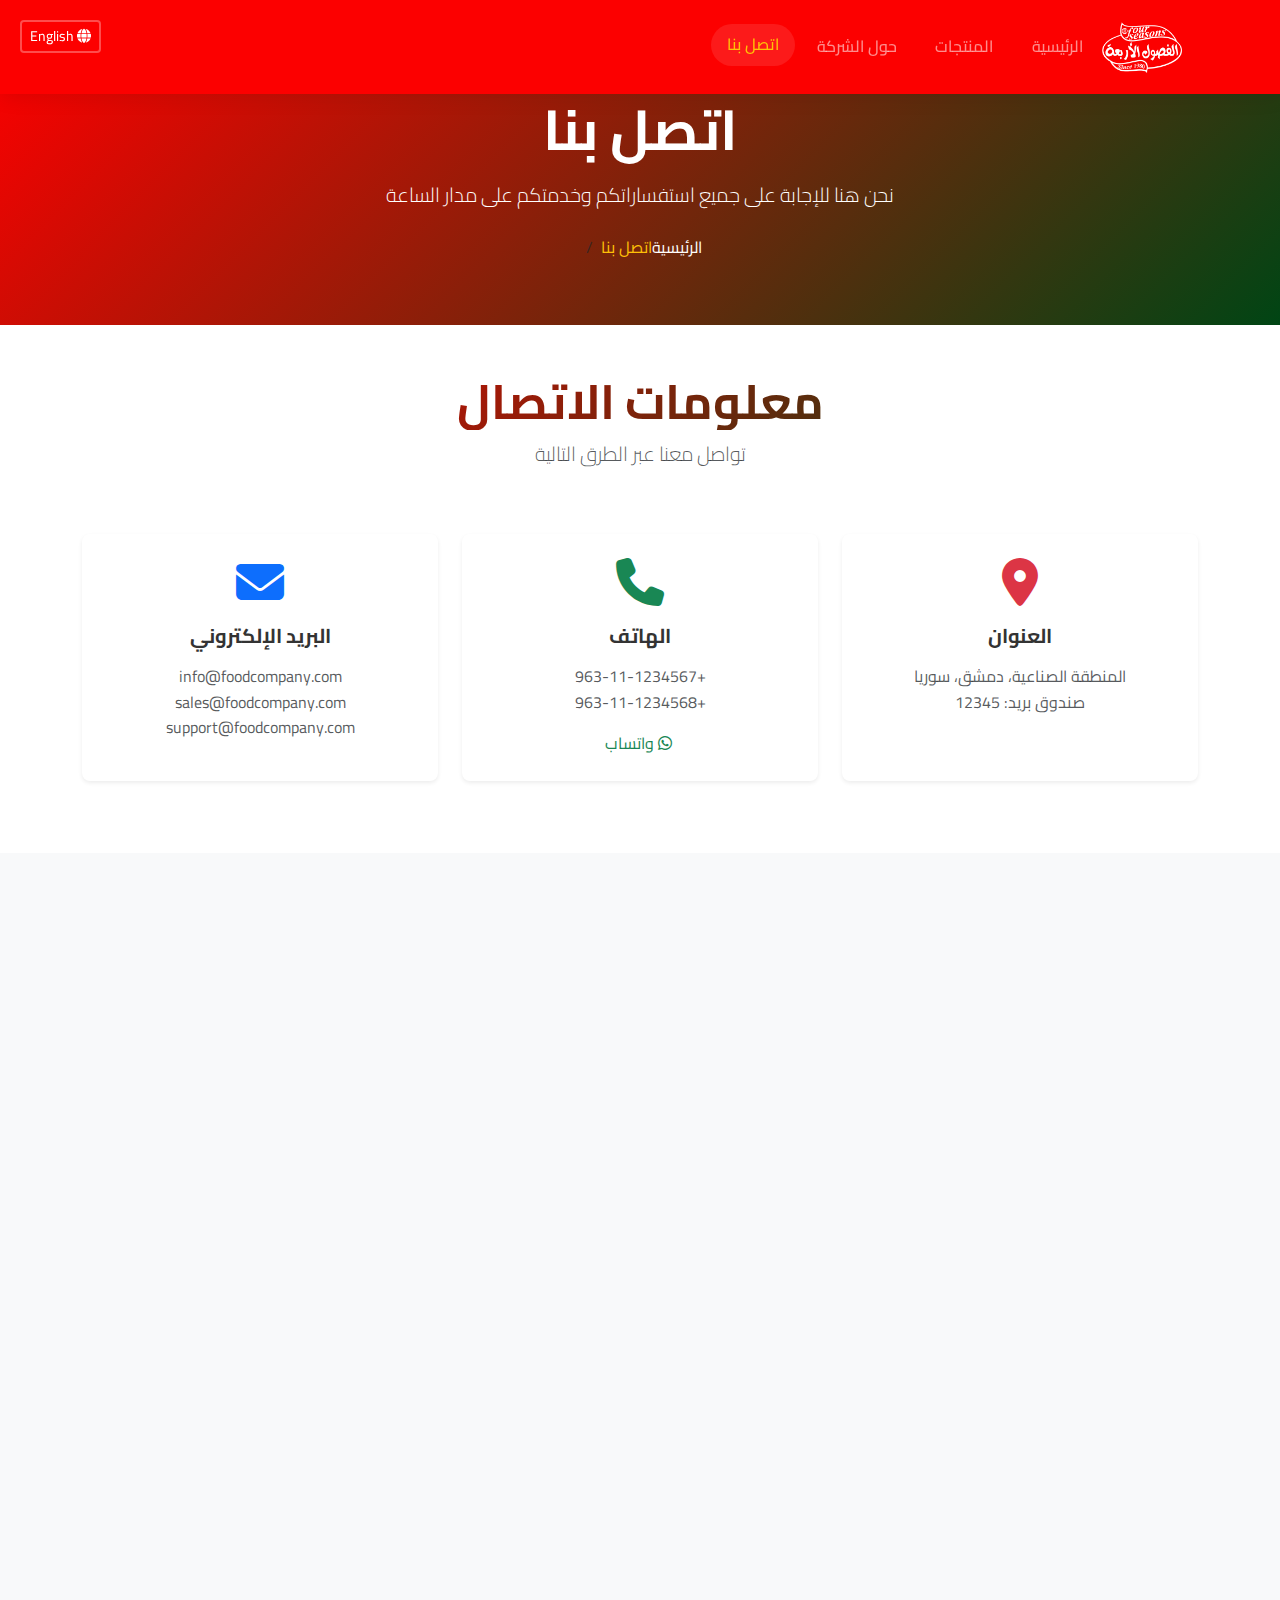
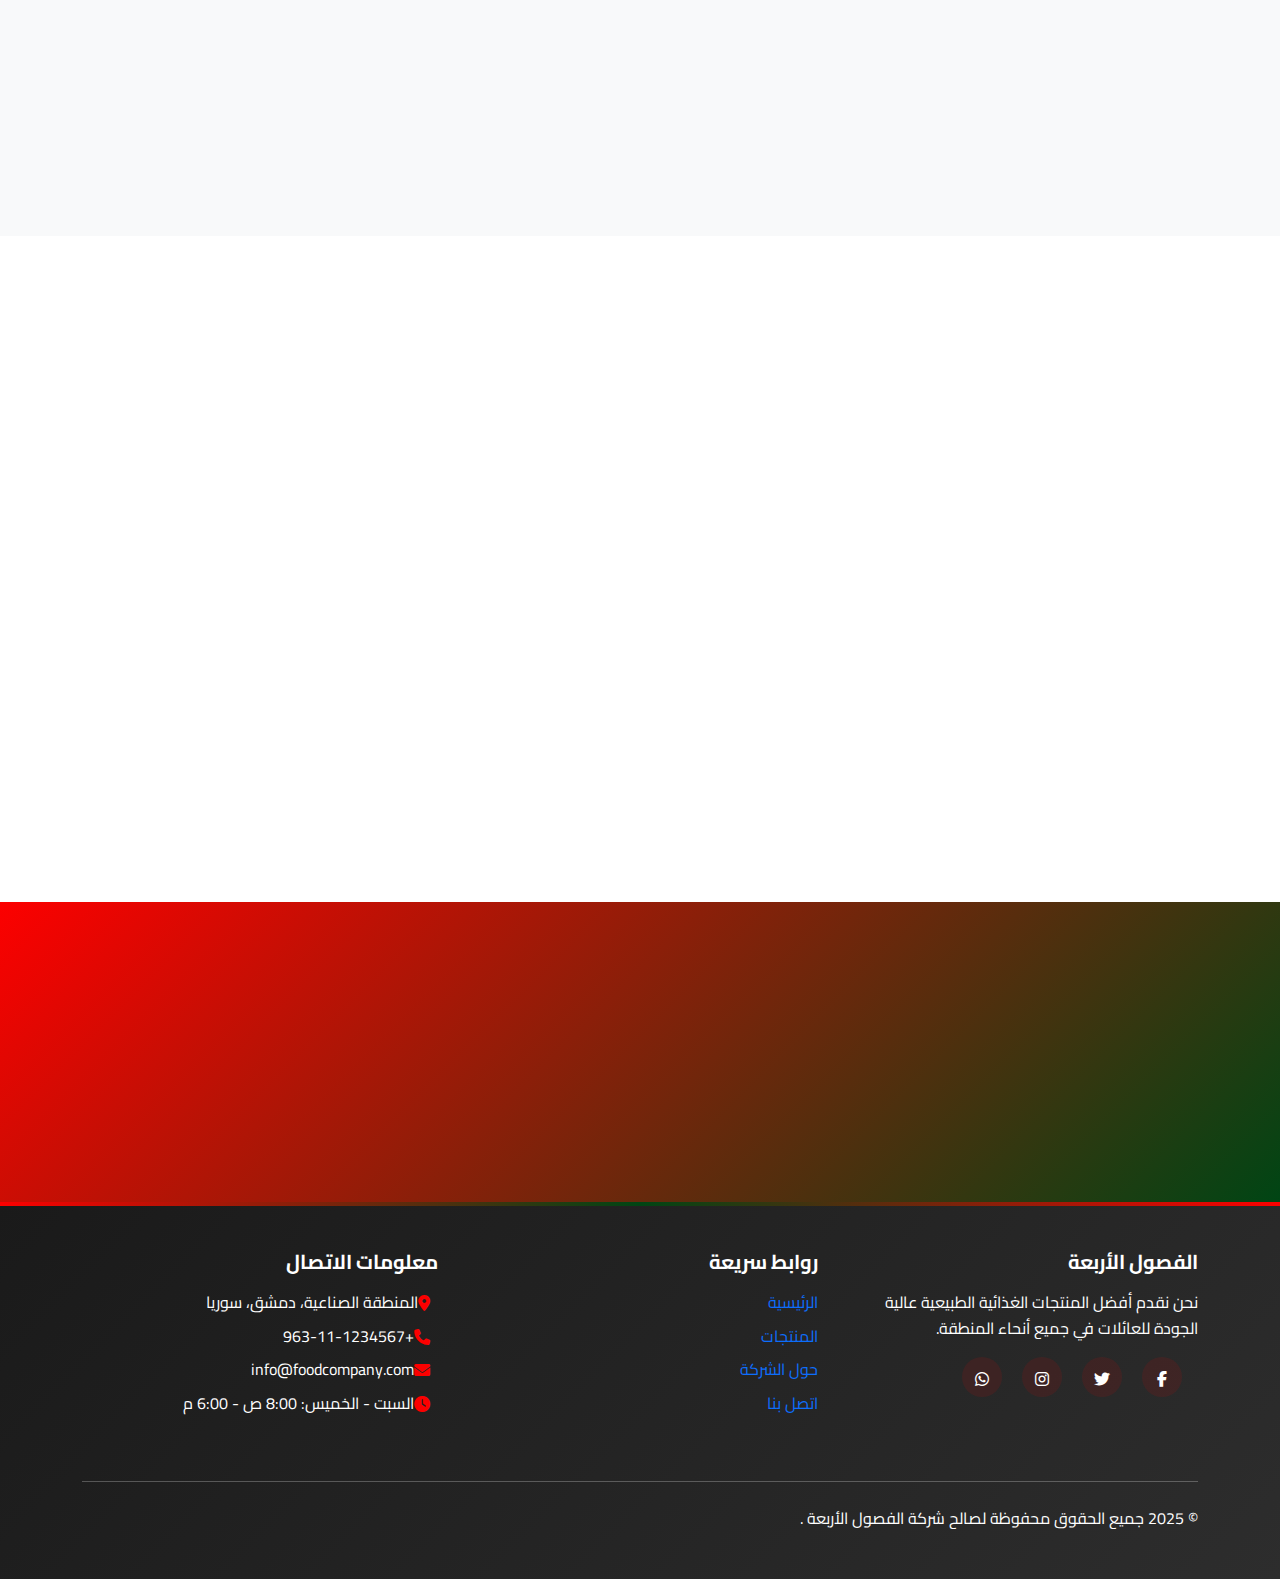
<file: pages/contact.html>
<!DOCTYPE html>
<html lang="ar" dir="rtl">
  <head>
    <meta charset="UTF-8" />
    <meta name="viewport" content="width=device-width, initial-scale=1.0" />
    <title>اتصل بنا - شركة الأغذية الطبيعية</title>

    <!-- Bootstrap CSS -->
    <link
      href="https://cdn.jsdelivr.net/npm/bootstrap@5.3.0/dist/css/bootstrap.min.css"
      rel="stylesheet"
    />
    <!-- Font Awesome Icons -->
    <link
      rel="stylesheet"
      href="https://cdnjs.cloudflare.com/ajax/libs/font-awesome/6.4.0/css/all.min.css"
    />
    <!-- WOW.js CSS -->
    <link
      rel="stylesheet"
      href="https://cdnjs.cloudflare.com/ajax/libs/animate.css/4.1.1/animate.min.css"
    />
    <!-- Google Fonts -->
    <link
      href="https://fonts.googleapis.com/css2?family=Cairo:wght@300;400;600;700&display=swap"
      rel="stylesheet"
    />
    <!-- Custom CSS -->
    <link rel="stylesheet" href="../assets/css/style.css" />
  </head>
  <body>
    <!-- Language Toggle -->
    <div class="language-toggle">
      <button id="langToggle" class="btn btn-outline-light btn-sm">
        <i class="fas fa-globe"></i> <span id="langText">English</span>
      </button>
    </div>

    <!-- Navigation -->
    <nav
      class="navbar navbar-expand-lg navbar-dark fixed-top"
      style="background-color: #fc0000"
    >
      <div class="container">
        <a
          class="navbar-brand fw-bold"
          href="../index.html"
          style="font-size: 1.8rem"
        >
          <img src="../assets/images/logo.png" alt="logo" width="80" />
        </a>
        <button
          class="navbar-toggler"
          type="button"
          data-bs-toggle="collapse"
          data-bs-target="#navbarNav"
        >
          <span class="navbar-toggler-icon"></span>
        </button>

        <div class="collapse navbar-collapse" id="navbarNav">
          <ul class="navbar-nav ms-auto">
            <li class="nav-item">
              <a
                class="nav-link"
                href="../index.html"
                data-ar="الرئيسية"
                data-en="Home"
                >الرئيسية</a
              >
            </li>
            <li class="nav-item">
              <a
                class="nav-link"
                href="products.html"
                data-ar="المنتجات"
                data-en="Products"
                >المنتجات</a
              >
            </li>
            <li class="nav-item">
              <a
                class="nav-link"
                href="about.html"
                data-ar="حول الشركة"
                data-en="About Us"
                >حول الشركة</a
              >
            </li>
            <li class="nav-item">
              <a
                class="nav-link active"
                href="contact.html"
                data-ar="اتصل بنا"
                data-en="Contact Us"
                >اتصل بنا</a
              >
            </li>
          </ul>
        </div>
      </div>
    </nav>

    <!-- Page Header -->
    <section
      class="py-5 mt-5"
      style="background: linear-gradient(135deg, #fc0000 0%, #004514 100%)"
    >
      <div class="container">
        <div class="row">
          <div class="col-lg-12 text-center text-white">
            <h1
              class="display-4 fw-bold mb-3 wow fadeInUp"
              data-ar="اتصل بنا"
              data-en="Contact Us"
            >
              اتصل بنا
            </h1>
            <p
              class="lead wow fadeInUp"
              data-wow-delay="0.2s"
              data-ar="نحن هنا للإجابة على جميع استفساراتكم وخدمتكم على مدار الساعة"
              data-en="We are here to answer all your inquiries and serve you around the clock"
            >
              نحن هنا للإجابة على جميع استفساراتكم وخدمتكم على مدار الساعة
            </p>
            <div class="breadcrumb-nav mt-4 wow fadeInUp" data-wow-delay="0.4s">
              <nav aria-label="breadcrumb">
                <ol class="breadcrumb justify-content-center bg-transparent">
                  <li class="breadcrumb-item">
                    <a
                      href="../index.html"
                      class="text-white text-decoration-none"
                      data-ar="الرئيسية"
                      data-en="Home"
                      >الرئيسية</a
                    >
                  </li>
                  <li
                    class="breadcrumb-item active text-warning"
                    data-ar="اتصل بنا"
                    data-en="Contact Us"
                  >
                    اتصل بنا
                  </li>
                </ol>
              </nav>
            </div>
          </div>
        </div>
      </div>
    </section>

    <!-- Contact Information Section -->
    <section class="py-5">
      <div class="container">
        <div class="row">
          <div class="col-lg-12 text-center mb-5">
            <h2
              class="display-5 fw-bold text-gradient wow fadeInUp"
              data-ar="معلومات الاتصال"
              data-en="Contact Information"
            >
              معلومات الاتصال
            </h2>
            <p
              class="lead text-muted wow fadeInUp"
              data-wow-delay="0.2s"
              data-ar="تواصل معنا عبر الطرق التالية"
              data-en="Contact us through the following methods"
            >
              تواصل معنا عبر الطرق التالية
            </p>
          </div>
        </div>
        <div class="row">
          <div class="col-lg-4 col-md-6 mb-4">
            <div
              class="contact-card text-center h-100 p-4 bg-white rounded-3 shadow-sm wow fadeInUp"
              data-wow-delay="0.1s"
            >
              <div class="contact-icon mb-3">
                <i class="fas fa-map-marker-alt fa-3x text-danger"></i>
              </div>
              <h5 class="fw-bold mb-3" data-ar="العنوان" data-en="Address">
                العنوان
              </h5>
              <p
                class="text-muted mb-0"
                data-ar="المنطقة الصناعية، دمشق، سوريا"
                data-en="Industrial Zone, Damascus, Syria"
              >
                المنطقة الصناعية، دمشق، سوريا
              </p>
              <p
                class="text-muted"
                data-ar="صندوق بريد: 12345"
                data-en="P.O. Box: 12345"
              >
                صندوق بريد: 12345
              </p>
            </div>
          </div>
          <div class="col-lg-4 col-md-6 mb-4">
            <div
              class="contact-card text-center h-100 p-4 bg-white rounded-3 shadow-sm wow fadeInUp"
              data-wow-delay="0.3s"
            >
              <div class="contact-icon mb-3">
                <i class="fas fa-phone fa-3x text-success"></i>
              </div>
              <h5 class="fw-bold mb-3" data-ar="الهاتف" data-en="Phone">
                الهاتف
              </h5>
              <p class="text-muted mb-0">
                <a
                  href="tel:+963111234567"
                  class="text-decoration-none text-muted"
                  >+963-11-1234567</a
                >
              </p>
              <p class="text-muted">
                <a
                  href="tel:+963111234568"
                  class="text-decoration-none text-muted"
                  >+963-11-1234568</a
                >
              </p>
              <p class="text-muted mb-0">
                <a
                  href="https://wa.me/963111234567"
                  class="text-decoration-none text-success"
                >
                  <i class="fab fa-whatsapp me-1"></i>
                  <span data-ar="واتساب" data-en="WhatsApp">واتساب</span>
                </a>
              </p>
            </div>
          </div>
          <div class="col-lg-4 col-md-6 mb-4">
            <div
              class="contact-card text-center h-100 p-4 bg-white rounded-3 shadow-sm wow fadeInUp"
              data-wow-delay="0.5s"
            >
              <div class="contact-icon mb-3">
                <i class="fas fa-envelope fa-3x text-primary"></i>
              </div>
              <h5
                class="fw-bold mb-3"
                data-ar="البريد الإلكتروني"
                data-en="Email"
              >
                البريد الإلكتروني
              </h5>
              <p class="text-muted mb-0">
                <a
                  href="mailto:info@foodcompany.com"
                  class="text-decoration-none text-muted"
                  >info@foodcompany.com</a
                >
              </p>
              <p class="text-muted mb-0">
                <a
                  href="mailto:sales@foodcompany.com"
                  class="text-decoration-none text-muted"
                  >sales@foodcompany.com</a
                >
              </p>
              <p class="text-muted">
                <a
                  href="mailto:support@foodcompany.com"
                  class="text-decoration-none text-muted"
                  >support@foodcompany.com</a
                >
              </p>
            </div>
          </div>
        </div>
      </div>
    </section>

    <!-- Contact Form Section -->
    <section class="py-5 bg-light">
      <div class="container">
        <div class="row">
          <div class="col-lg-8 mx-auto">
            <div
              class="contact-form-container bg-white rounded-3 shadow-lg p-5 wow fadeInUp"
            >
              <div class="text-center mb-5">
                <h2
                  class="display-6 fw-bold text-gradient"
                  data-ar="أرسل لنا رسالة"
                  data-en="Send Us a Message"
                >
                  أرسل لنا رسالة
                </h2>
                <p
                  class="text-muted"
                  data-ar="سنقوم بالرد عليك في أقرب وقت ممكن"
                  data-en="We will reply to you as soon as possible"
                >
                  سنقوم بالرد عليك في أقرب وقت ممكن
                </p>
              </div>

              <form id="contactForm" novalidate>
                <div class="row">
                  <div class="col-md-6 mb-3">
                    <label
                      for="firstName"
                      class="form-label fw-bold"
                      data-ar="الاسم الأول *"
                      data-en="First Name *"
                      >الاسم الأول *</label
                    >
                    <input
                      type="text"
                      class="form-control form-control-lg"
                      id="firstName"
                      required
                      data-ar-placeholder="أدخل اسمك الأول"
                      data-en-placeholder="Enter your first name"
                      placeholder="أدخل اسمك الأول"
                    />
                    <div
                      class="invalid-feedback"
                      data-ar="يرجى إدخال الاسم الأول"
                      data-en="Please enter your first name"
                    >
                      يرجى إدخال الاسم الأول
                    </div>
                  </div>
                  <div class="col-md-6 mb-3">
                    <label
                      for="lastName"
                      class="form-label fw-bold"
                      data-ar="الاسم الأخير *"
                      data-en="Last Name *"
                      >الاسم الأخير *</label
                    >
                    <input
                      type="text"
                      class="form-control form-control-lg"
                      id="lastName"
                      required
                      data-ar-placeholder="أدخل اسمك الأخير"
                      data-en-placeholder="Enter your last name"
                      placeholder="أدخل اسمك الأخير"
                    />
                    <div
                      class="invalid-feedback"
                      data-ar="يرجى إدخال الاسم الأخير"
                      data-en="Please enter your last name"
                    >
                      يرجى إدخال الاسم الأخير
                    </div>
                  </div>
                </div>

                <div class="row">
                  <div class="col-md-6 mb-3">
                    <label
                      for="email"
                      class="form-label fw-bold"
                      data-ar="البريد الإلكتروني *"
                      data-en="Email *"
                      >البريد الإلكتروني *</label
                    >
                    <input
                      type="email"
                      class="form-control form-control-lg"
                      id="email"
                      required
                      data-ar-placeholder="أدخل بريدك الإلكتروني"
                      data-en-placeholder="Enter your email"
                      placeholder="أدخل بريدك الإلكتروني"
                    />
                    <div
                      class="invalid-feedback"
                      data-ar="يرجى إدخال بريد إلكتروني صحيح"
                      data-en="Please enter a valid email"
                    >
                      يرجى إدخال بريد إلكتروني صحيح
                    </div>
                  </div>
                  <div class="col-md-6 mb-3">
                    <label
                      for="phone"
                      class="form-label fw-bold"
                      data-ar="رقم الهاتف"
                      data-en="Phone Number"
                      >رقم الهاتف</label
                    >
                    <input
                      type="tel"
                      class="form-control form-control-lg"
                      id="phone"
                      data-ar-placeholder="أدخل رقم هاتفك"
                      data-en-placeholder="Enter your phone number"
                      placeholder="أدخل رقم هاتفك"
                    />
                  </div>
                </div>

                <div class="mb-3">
                  <label
                    for="subject"
                    class="form-label fw-bold"
                    data-ar="الموضوع *"
                    data-en="Subject *"
                    >الموضوع *</label
                  >
                  <select
                    class="form-select form-select-lg"
                    id="subject"
                    required
                  >
                    <option
                      value=""
                      data-ar="اختر الموضوع"
                      data-en="Select Subject"
                    >
                      اختر الموضوع
                    </option>
                    <option
                      value="general"
                      data-ar="استفسار عام"
                      data-en="General Inquiry"
                    >
                      استفسار عام
                    </option>
                    <option
                      value="products"
                      data-ar="استفسار عن المنتجات"
                      data-en="Product Inquiry"
                    >
                      استفسار عن المنتجات
                    </option>
                    <option
                      value="orders"
                      data-ar="الطلبات والمبيعات"
                      data-en="Orders & Sales"
                    >
                      الطلبات والمبيعات
                    </option>
                    <option
                      value="support"
                      data-ar="الدعم الفني"
                      data-en="Technical Support"
                    >
                      الدعم الفني
                    </option>
                    <option
                      value="partnership"
                      data-ar="الشراكة والتعاون"
                      data-en="Partnership"
                    >
                      الشراكة والتعاون
                    </option>
                    <option
                      value="complaint"
                      data-ar="شكوى أو اقتراح"
                      data-en="Complaint or Suggestion"
                    >
                      شكوى أو اقتراح
                    </option>
                  </select>
                  <div
                    class="invalid-feedback"
                    data-ar="يرجى اختيار موضوع الرسالة"
                    data-en="Please select a subject"
                  >
                    يرجى اختيار موضوع الرسالة
                  </div>
                </div>

                <div class="mb-4">
                  <label
                    for="message"
                    class="form-label fw-bold"
                    data-ar="الرسالة *"
                    data-en="Message *"
                    >الرسالة *</label
                  >
                  <textarea
                    class="form-control form-control-lg"
                    id="message"
                    rows="6"
                    required
                    data-ar-placeholder="اكتب رسالتك هنا..."
                    data-en-placeholder="Write your message here..."
                    placeholder="اكتب رسالتك هنا..."
                  ></textarea>
                  <div
                    class="invalid-feedback"
                    data-ar="يرجى كتابة رسالتك"
                    data-en="Please write your message"
                  >
                    يرجى كتابة رسالتك
                  </div>
                </div>

                <div class="mb-4">
                  <div class="form-check">
                    <input
                      class="form-check-input"
                      type="checkbox"
                      id="privacy"
                      required
                    />
                    <label class="form-check-label" for="privacy">
                      <span data-ar="أوافق على " data-en="I agree to the "
                        >أوافق على
                      </span>
                      <a
                        href="#"
                        class="text-decoration-none"
                        data-ar="سياسة الخصوصية"
                        data-en="Privacy Policy"
                        >سياسة الخصوصية</a
                      >
                      <span
                        data-ar=" وشروط الاستخدام"
                        data-en=" and Terms of Service"
                      >
                        وشروط الاستخدام</span
                      >
                    </label>
                    <div
                      class="invalid-feedback"
                      data-ar="يجب الموافقة على الشروط"
                      data-en="You must agree to the terms"
                    >
                      يجب الموافقة على الشروط
                    </div>
                  </div>
                </div>

                <div class="text-center">
                  <button type="submit" class="btn btn-danger btn-lg px-5 py-3">
                    <i class="fas fa-paper-plane me-2"></i>
                    <span data-ar="إرسال الرسالة" data-en="Send Message"
                      >إرسال الرسالة</span
                    >
                  </button>
                </div>
              </form>
            </div>
          </div>
        </div>
      </div>
    </section>

    <!-- Map Section -->
    <section class="py-5">
      <div class="container">
        <div class="row">
          <div class="col-lg-12 text-center mb-5">
            <h2
              class="display-5 fw-bold text-gradient wow fadeInUp"
              data-ar="موقعنا على الخريطة"
              data-en="Our Location"
            >
              موقعنا على الخريطة
            </h2>
            <p
              class="lead text-muted wow fadeInUp"
              data-wow-delay="0.2s"
              data-ar="زورونا في مقرنا الرئيسي"
              data-en="Visit us at our headquarters"
            >
              زورونا في مقرنا الرئيسي
            </p>
          </div>
        </div>
        <div class="row">
          <div class="col-lg-12">
            <div
              class="map-container rounded-3 overflow-hidden shadow-lg wow fadeInUp"
            >
              <iframe
                src="https://www.google.com/maps/embed?pb=!1m18!1m12!1m3!1d3323.8944!2d36.2765!3d33.5138!2m3!1f0!2f0!3f0!3m2!1i1024!2i768!4f13.1!3m3!1m2!1s0x1518e6dc413cc6a7%3A0x6b9f66ebd1e394f2!2sDamascus%2C%20Syria!5e0!3m2!1sen!2s!4v1635000000000!5m2!1sen!2s"
                width="100%"
                height="400"
                style="border: 0"
                allowfullscreen=""
                loading="lazy"
                referrerpolicy="no-referrer-when-downgrade"
              >
              </iframe>
            </div>
          </div>
        </div>
      </div>
    </section>

    <!-- Working Hours Section -->
    <section class="py-5 bg-gradient-primary text-white">
      <div class="container">
        <div class="row align-items-center">
          <div class="col-lg-6 mb-4 mb-lg-0">
            <div class="working-hours-content wow fadeInLeft">
              <h2
                class="display-6 fw-bold mb-4"
                data-ar="ساعات العمل"
                data-en="Working Hours"
              >
                ساعات العمل
              </h2>
              <p
                class="lead mb-4"
                data-ar="نحن في خدمتكم خلال الأوقات التالية"
                data-en="We are at your service during the following times"
              >
                نحن في خدمتكم خلال الأوقات التالية
              </p>
            </div>
          </div>
          <div class="col-lg-6">
            <div class="working-hours-schedule wow fadeInRight">
              <div
                class="schedule-item d-flex justify-content-between align-items-center mb-3 p-3 bg-white bg-opacity-10 rounded"
              >
                <span
                  class="fw-bold"
                  data-ar="السبت - الأربعاء"
                  data-en="Saturday - Wednesday"
                  >السبت - الأربعاء</span
                >
                <span data-ar="8:00 ص - 6:00 م" data-en="8:00 AM - 6:00 PM"
                  >8:00 ص - 6:00 م</span
                >
              </div>
              <div
                class="schedule-item d-flex justify-content-between align-items-center mb-3 p-3 bg-white bg-opacity-10 rounded"
              >
                <span class="fw-bold" data-ar="الخميس" data-en="Thursday"
                  >الخميس</span
                >
                <span data-ar="8:00 ص - 2:00 م" data-en="8:00 AM - 2:00 PM"
                  >8:00 ص - 2:00 م</span
                >
              </div>
              <div
                class="schedule-item d-flex justify-content-between align-items-center p-3 bg-white bg-opacity-10 rounded"
              >
                <span class="fw-bold" data-ar="الجمعة" data-en="Friday"
                  >الجمعة</span
                >
                <span class="text-warning" data-ar="مغلق" data-en="Closed"
                  >مغلق</span
                >
              </div>
            </div>
          </div>
        </div>
      </div>
    </section>

 

    <!-- Footer -->
    <footer class="py-5">
      <div class="container">
        <div class="row">
          <div class="col-lg-4 mb-4">
            <h5
              class="fw-bold mb-3"
              data-ar=" الفصول الأربعة"
              data-en=" Four Seasons "
            >
              الفصول الأربعة
            </h5>
            <p
              data-ar="نحن نقدم أفضل المنتجات الغذائية الطبيعية عالية الجودة للعائلات في جميع أنحاء المنطقة."
              data-en="We provide the best high-quality natural food products for families throughout the region."
            >
              نحن نقدم أفضل المنتجات الغذائية الطبيعية عالية الجودة للعائلات في
              جميع أنحاء المنطقة.
            </p>
            <div class="social-links">
              <a href="#" class="text-white me-3"
                ><i class="fab fa-facebook-f"></i
              ></a>
              <a href="#" class="text-white me-3"
                ><i class="fab fa-twitter"></i
              ></a>
              <a href="#" class="text-white me-3"
                ><i class="fab fa-instagram"></i
              ></a>
              <a href="#" class="text-white me-3"
                ><i class="fab fa-whatsapp"></i
              ></a>
            </div>
          </div>

          <div class="col-lg-4 mb-4">
            <h5
              class="fw-bold mb-3"
              data-ar="روابط سريعة"
              data-en="Quick Links"
            >
              روابط سريعة
            </h5>
            <ul class="list-unstyled">
              <li class="mb-2">
                <a
                  href="#home"
                  class="text-decoration-none"
                  data-ar="الرئيسية"
                  data-en="Home"
                  >الرئيسية</a
                >
              </li>
              <li class="mb-2">
                <a
                  href="pages/products.html"
                  class="text-decoration-none"
                  data-ar="المنتجات"
                  data-en="Products"
                  >المنتجات</a
                >
              </li>
              <li class="mb-2">
                <a
                  href="pages/about.html"
                  class="text-decoration-none"
                  data-ar="حول الشركة"
                  data-en="About Us"
                  >حول الشركة</a
                >
              </li>
              <li class="mb-2">
                <a
                  href="pages/contact.html"
                  class="text-decoration-none"
                  data-ar="اتصل بنا"
                  data-en="Contact Us"
                  >اتصل بنا</a
                >
              </li>
            </ul>
          </div>

          <div class="col-lg-4 mb-4">
            <h5
              class="fw-bold mb-3"
              data-ar="معلومات الاتصال"
              data-en="Contact Info"
            >
              معلومات الاتصال
            </h5>
            <div class="contact-info">
              <div class="d-flex align-items-center mb-2">
                <i
                  class="fas fa-map-marker-alt me-2"
                  style="color: #fc0000"
                ></i>
                <span
                  data-ar="المنطقة الصناعية، دمشق، سوريا"
                  data-en="Industrial Zone, Damascus, Syria"
                  >المنطقة الصناعية، دمشق، سوريا</span
                >
              </div>
              <div class="d-flex align-items-center mb-2">
                <i class="fas fa-phone me-2" style="color: #fc0000"></i>
                <span>+963-11-1234567</span>
              </div>
              <div class="d-flex align-items-center mb-2">
                <i class="fas fa-envelope me-2" style="color: #fc0000"></i>
                <span>info@foodcompany.com</span>
              </div>
              <div class="d-flex align-items-center">
                <i class="fas fa-clock me-2" style="color: #fc0000"></i>
                <span
                  data-ar="السبت - الخميس: 8:00 ص - 6:00 م"
                  data-en="Sat - Thu: 8:00 AM - 6:00 PM"
                  >السبت - الخميس: 8:00 ص - 6:00 م</span
                >
              </div>
            </div>
          </div>
        </div>

        <hr class="my-4" />

        <div class="row align-items-center">
          <div class="col-md-6">
            <p
              class="mb-0"
              data-ar="© 2025 الأغذية الطبيعية. جميع الحقوق محفوظة."
              data-en="© 2025 Natural Foods. All rights reserved."
            >
              © 2025 جميع الحقوق محفوظة لصالح شركة الفصول الأربعة .
            </p>
          </div>
        </div>
      </div>
    </footer>

    <!-- Bootstrap JS -->
    <script src="https://cdn.jsdelivr.net/npm/bootstrap@5.3.0/dist/js/bootstrap.bundle.min.js"></script>
    <!-- WOW.js -->
    <script src="https://cdnjs.cloudflare.com/ajax/libs/wow/1.1.2/wow.min.js"></script>
    <!-- Custom JS -->
    <script src="../assets/js/script.js"></script>
    <script src="../assets/js/contact.js"></script>
  </body>
</html>
</file>
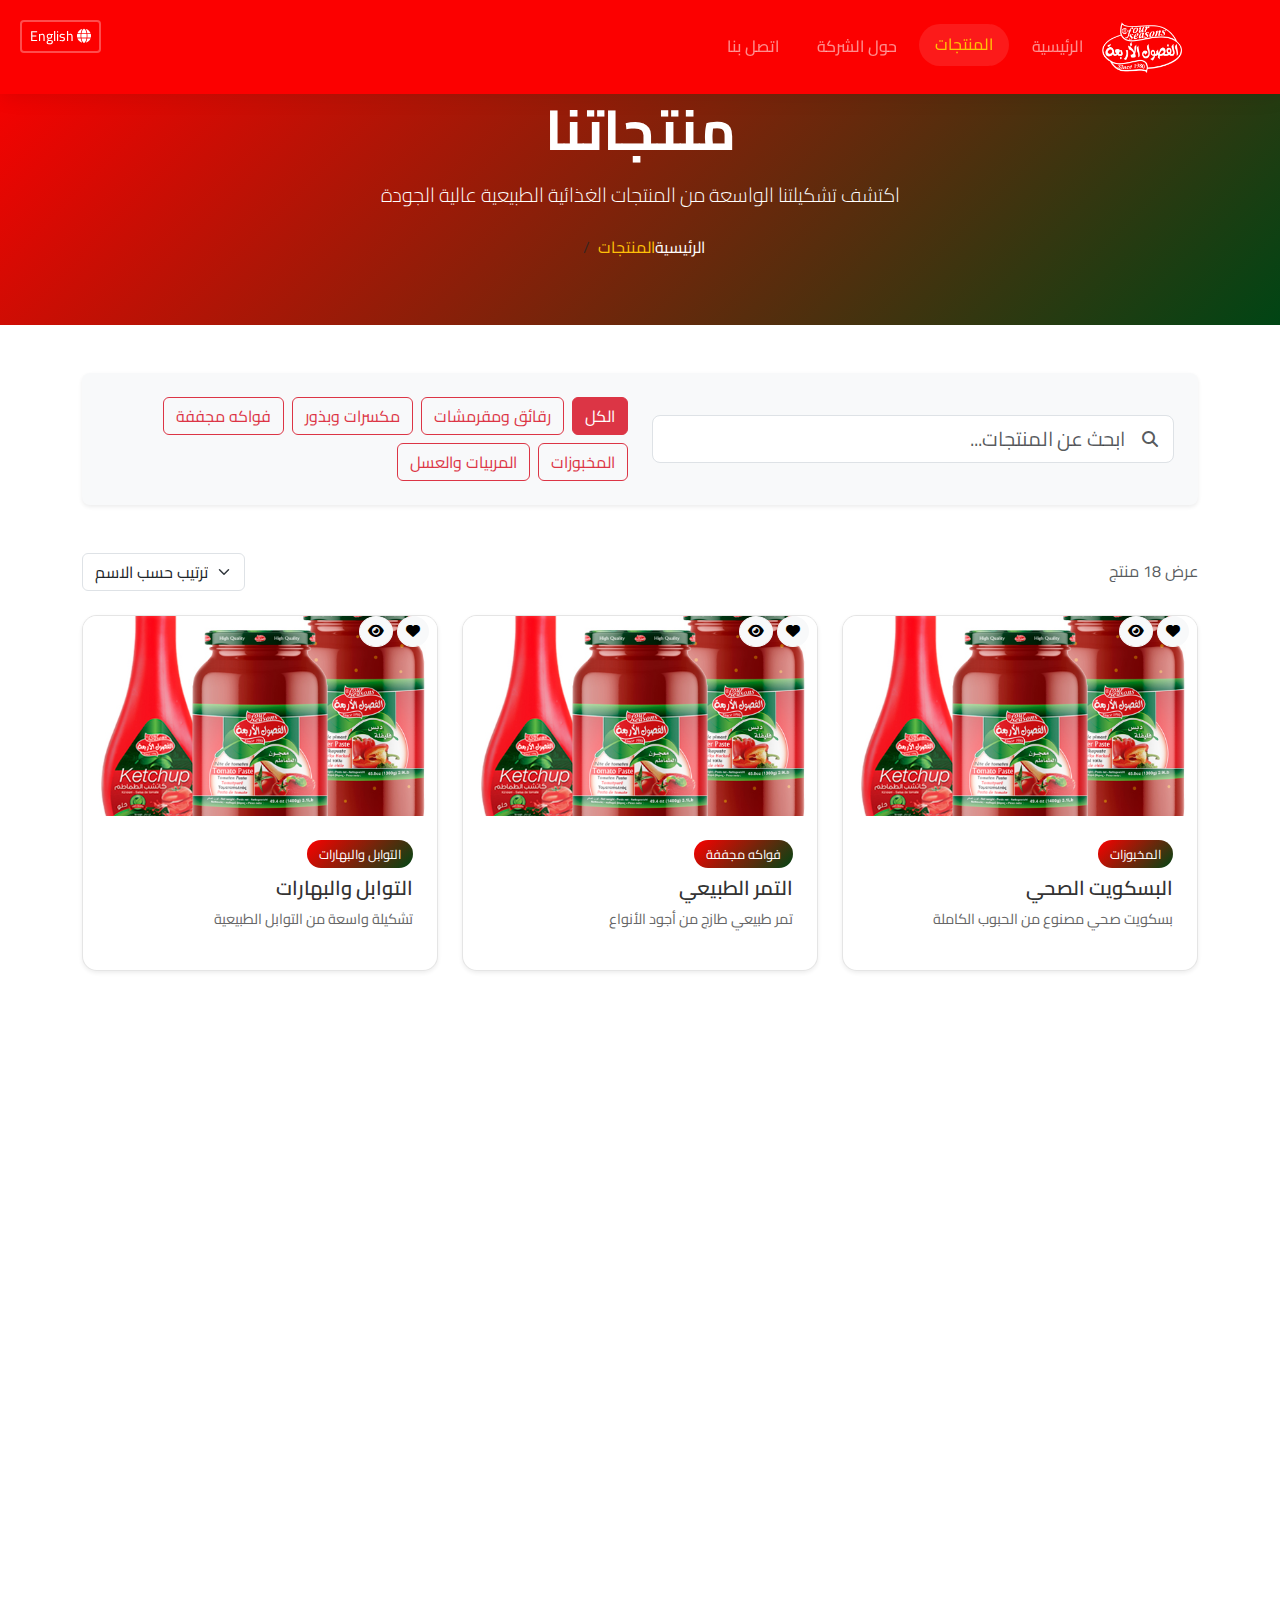
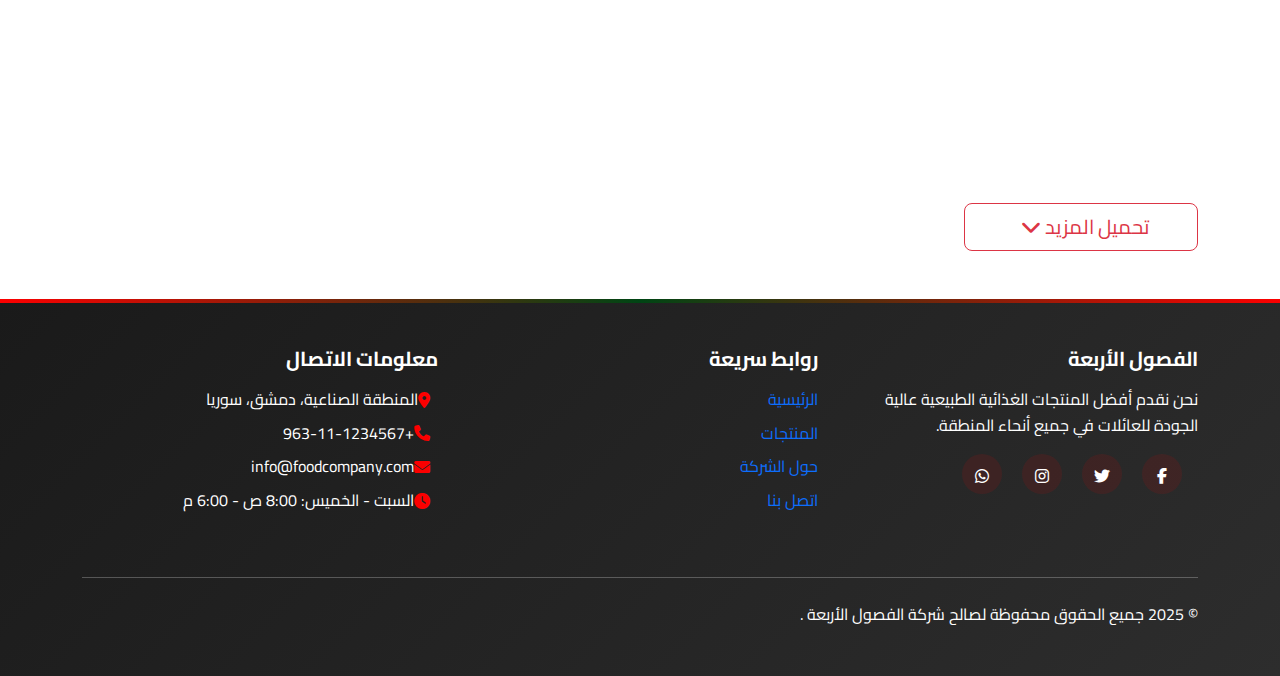
<file: pages/products.html>
<!DOCTYPE html>
<html lang="ar" dir="rtl">
  <head>
    <meta charset="UTF-8" />
    <meta name="viewport" content="width=device-width, initial-scale=1.0" />
    <title>المنتجات - شركة الأغذية الطبيعية</title>

    <!-- Bootstrap CSS -->
    <link
      href="https://cdn.jsdelivr.net/npm/bootstrap@5.3.0/dist/css/bootstrap.min.css"
      rel="stylesheet"
    />
    <!-- Font Awesome Icons -->
    <link
      rel="stylesheet"
      href="https://cdnjs.cloudflare.com/ajax/libs/font-awesome/6.4.0/css/all.min.css"
    />
    <!-- WOW.js CSS -->
    <link
      rel="stylesheet"
      href="https://cdnjs.cloudflare.com/ajax/libs/animate.css/4.1.1/animate.min.css"
    />
    <!-- Google Fonts -->
    <link
      href="https://fonts.googleapis.com/css2?family=Cairo:wght@300;400;600;700&display=swap"
      rel="stylesheet"
    />
    <!-- Custom CSS -->
    <link rel="stylesheet" href="../assets/css/style.css" />
  </head>
  <body>
    <!-- Language Toggle -->
    <div class="language-toggle">
      <button id="langToggle" class="btn btn-outline-light btn-sm">
        <i class="fas fa-globe"></i> <span id="langText">English</span>
      </button>
    </div>

    <!-- Navigation -->
    <nav
      class="navbar navbar-expand-lg navbar-dark fixed-top"
      style="background-color: #fc0000"
    >
      <div class="container">
        <a
          class="navbar-brand fw-bold"
          href="../index.html"
          style="font-size: 1.8rem"
        >
          <img src="../assets/images/logo.png" alt="logo" width="80" />
        </a>

        <button
          class="navbar-toggler"
          type="button"
          data-bs-toggle="collapse"
          data-bs-target="#navbarNav"
        >
          <span class="navbar-toggler-icon"></span>
        </button>

        <div class="collapse navbar-collapse" id="navbarNav">
          <ul class="navbar-nav ms-auto">
            <li class="nav-item">
              <a
                class="nav-link"
                href="../index.html"
                data-ar="الرئيسية"
                data-en="Home"
                >الرئيسية</a
              >
            </li>
            <li class="nav-item">
              <a
                class="nav-link active"
                href="products.html"
                data-ar="المنتجات"
                data-en="Products"
                >المنتجات</a
              >
            </li>
            <li class="nav-item">
              <a
                class="nav-link"
                href="about.html"
                data-ar="حول الشركة"
                data-en="About Us"
                >حول الشركة</a
              >
            </li>
            <li class="nav-item">
              <a
                class="nav-link"
                href="contact.html"
                data-ar="اتصل بنا"
                data-en="Contact Us"
                >اتصل بنا</a
              >
            </li>
          </ul>
        </div>
      </div>
    </nav>

    <!-- Page Header -->
    <section
      class="py-5 mt-5"
      style="background: linear-gradient(135deg, #fc0000 0%, #004514 100%)"
    >
      <div class="container">
        <div class="row">
          <div class="col-lg-12 text-center text-white">
            <h1
              class="display-4 fw-bold mb-3 wow fadeInUp"
              data-ar="منتجاتنا"
              data-en="Our Products"
            >
              منتجاتنا
            </h1>
            <p
              class="lead wow fadeInUp"
              data-wow-delay="0.2s"
              data-ar="اكتشف تشكيلتنا الواسعة من المنتجات الغذائية الطبيعية عالية الجودة"
              data-en="Discover our wide range of high-quality natural food products"
            >
              اكتشف تشكيلتنا الواسعة من المنتجات الغذائية الطبيعية عالية الجودة
            </p>
            <div class="breadcrumb-nav mt-4 wow fadeInUp" data-wow-delay="0.4s">
              <nav aria-label="breadcrumb">
                <ol class="breadcrumb justify-content-center bg-transparent">
                  <li class="breadcrumb-item">
                    <a
                      href="../index.html"
                      class="text-white text-decoration-none"
                      data-ar="الرئيسية"
                      data-en="Home"
                      >الرئيسية</a
                    >
                  </li>
                  <li
                    class="breadcrumb-item active text-warning"
                    data-ar="المنتجات"
                    data-en="Products"
                  >
                    المنتجات
                  </li>
                </ol>
              </nav>
            </div>
          </div>
        </div>
      </div>
    </section>

    <!-- Products Section -->
    <section class="py-5">
      <div class="container">
        <!-- Search and Filter -->
        <div class="row mb-5">
          <div class="col-lg-12">
            <div
              class="search-filter-container bg-light rounded-3 p-4 shadow-sm wow fadeInUp"
            >
              <div class="row align-items-center">
                <div class="col-md-6 mb-3 mb-md-0">
                  <div class="search-box position-relative">
                    <input
                      type="text"
                      id="searchInput"
                      class="form-control form-control-lg pe-5"
                      data-ar-placeholder="ابحث عن المنتجات..."
                      data-en-placeholder="Search for products..."
                      placeholder="ابحث عن المنتجات..."
                    />
                    <i
                      class="fas fa-search position-absolute top-50 end-0 translate-middle-y me-3 text-muted"
                    ></i>
                  </div>
                </div>
                <div class="col-md-6">
                  <div class="filter-buttons d-flex flex-wrap gap-2">
                    <button
                      class="btn btn-outline-danger active"
                      data-category="all"
                      data-ar="الكل"
                      data-en="All"
                    >
                      الكل
                    </button>
                    <button
                      class="btn btn-outline-danger"
                      data-category="chips"
                      data-ar="رقائق ومقرمشات"
                      data-en="Chips & Snacks"
                    >
                      رقائق ومقرمشات
                    </button>
                    <button
                      class="btn btn-outline-danger"
                      data-category="nuts"
                      data-ar="مكسرات وبذور"
                      data-en="Nuts & Seeds"
                    >
                      مكسرات وبذور
                    </button>
                    <button
                      class="btn btn-outline-danger"
                      data-category="fruits"
                      data-ar="فواكه مجففة"
                      data-en="Dried Fruits"
                    >
                      فواكه مجففة
                    </button>
                    <button
                      class="btn btn-outline-danger"
                      data-category="bakery"
                      data-ar="المخبوزات"
                      data-en="Bakery"
                    >
                      المخبوزات
                    </button>
                    <button
                      class="btn btn-outline-danger"
                      data-category="honey"
                      data-ar="المربيات والعسل"
                      data-en="Jams & Honey"
                    >
                      المربيات والعسل
                    </button>
                  </div>
                </div>
              </div>
            </div>
          </div>
        </div>

        <!-- Sort Options -->
        <div class="row mb-4">
          <div class="col-lg-12">
            <div class="d-flex justify-content-between align-items-center">
              <div class="results-count">
                <span
                  id="resultsCount"
                  class="text-muted"
                  data-ar="عرض جميع المنتجات"
                  data-en="Showing all products"
                  >عرض جميع المنتجات</span
                >
              </div>
              <div class="sort-options">
                <select id="sortSelect" class="form-select" style="width: auto">
                  <option
                    value="name"
                    data-ar="ترتيب حسب الاسم"
                    data-en="Sort by Name"
                  >
                    ترتيب حسب الاسم
                  </option>
                  <option
                    value="category"
                    data-ar="ترتيب حسب الفئة"
                    data-en="Sort by Category"
                  >
                    ترتيب حسب الفئة
                  </option>
                  <option
                    value="newest"
                    data-ar="الأحدث أولاً"
                    data-en="Newest First"
                  >
                    الأحدث أولاً
                  </option>
                </select>
              </div>
            </div>
          </div>
        </div>

        <!-- Products Grid -->
        <div class="row" id="productsGrid">
          <!-- Products will be loaded here -->
        </div>

        <!-- Load More Button -->
        <div class="row mt-5">
          <div class="col-lg-12 text-center">
            <button
              id="loadMoreBtn"
              class="btn btn-outline-danger btn-lg px-5"
              style="display: none"
            >
              <span data-ar="تحميل المزيد" data-en="Load More"
                >تحميل المزيد</span
              >
              <i class="fas fa-chevron-down ms-2"></i>
            </button>
          </div>
        </div>

        <!-- No Results Message -->
        <div id="noResults" class="row mt-5" style="display: none">
          <div class="col-lg-12 text-center">
            <div class="no-results-container">
              <i class="fas fa-search fa-5x text-muted mb-4"></i>
              <h3
                class="text-muted mb-3"
                data-ar="لم يتم العثور على منتجات"
                data-en="No Products Found"
              >
                لم يتم العثور على منتجات
              </h3>
              <p
                class="text-muted"
                data-ar="جرب البحث بكلمات مختلفة أو تصفح جميع الفئات"
                data-en="Try searching with different keywords or browse all categories"
              >
                جرب البحث بكلمات مختلفة أو تصفح جميع الفئات
              </p>
              <button
                class="btn btn-danger"
                onclick="clearFilters()"
                data-ar="مسح الفلاتر"
                data-en="Clear Filters"
              >
                مسح الفلاتر
              </button>
            </div>
          </div>
        </div>
      </div>
    </section>

    <!-- Footer -->
    <footer class="py-5">
      <div class="container">
        <div class="row">
          <div class="col-lg-4 mb-4">
            <h5
              class="fw-bold mb-3"
              data-ar=" الفصول الأربعة"
              data-en="Four Seasons"
            >
              الفصول الأربعة
            </h5>
            <p
              data-ar="نحن نقدم أفضل المنتجات الغذائية الطبيعية عالية الجودة للعائلات في جميع أنحاء المنطقة."
              data-en="We provide the best high-quality natural food products for families throughout the region."
            >
              نحن نقدم أفضل المنتجات الغذائية الطبيعية عالية الجودة للعائلات في
              جميع أنحاء المنطقة.
            </p>
            <div class="social-links">
              <a href="#" class="text-white me-3"
                ><i class="fab fa-facebook-f"></i
              ></a>
              <a href="#" class="text-white me-3"
                ><i class="fab fa-twitter"></i
              ></a>
              <a href="#" class="text-white me-3"
                ><i class="fab fa-instagram"></i
              ></a>
              <a href="#" class="text-white me-3"
                ><i class="fab fa-whatsapp"></i
              ></a>
            </div>
          </div>

          <div class="col-lg-4 mb-4">
            <h5
              class="fw-bold mb-3"
              data-ar="روابط سريعة"
              data-en="Quick Links"
            >
              روابط سريعة
            </h5>
            <ul class="list-unstyled">
              <li class="mb-2">
                <a
                  href="#home"
                  class="text-decoration-none"
                  data-ar="الرئيسية"
                  data-en="Home"
                  >الرئيسية</a
                >
              </li>
              <li class="mb-2">
                <a
                  href="pages/products.html"
                  class="text-decoration-none"
                  data-ar="المنتجات"
                  data-en="Products"
                  >المنتجات</a
                >
              </li>
              <li class="mb-2">
                <a
                  href="pages/about.html"
                  class="text-decoration-none"
                  data-ar="حول الشركة"
                  data-en="About Us"
                  >حول الشركة</a
                >
              </li>
              <li class="mb-2">
                <a
                  href="pages/contact.html"
                  class="text-decoration-none"
                  data-ar="اتصل بنا"
                  data-en="Contact Us"
                  >اتصل بنا</a
                >
              </li>
            </ul>
          </div>

          <div class="col-lg-4 mb-4">
            <h5
              class="fw-bold mb-3"
              data-ar="معلومات الاتصال"
              data-en="Contact Info"
            >
              معلومات الاتصال
            </h5>
            <div class="contact-info">
              <div class="d-flex align-items-center mb-2">
                <i
                  class="fas fa-map-marker-alt me-2"
                  style="color: #fc0000"
                ></i>
                <span
                  data-ar="المنطقة الصناعية، دمشق، سوريا"
                  data-en="Industrial Zone, Damascus, Syria"
                  >المنطقة الصناعية، دمشق، سوريا</span
                >
              </div>
              <div class="d-flex align-items-center mb-2">
                <i class="fas fa-phone me-2" style="color: #fc0000"></i>
                <span>+963-11-1234567</span>
              </div>
              <div class="d-flex align-items-center mb-2">
                <i class="fas fa-envelope me-2" style="color: #fc0000"></i>
                <span>info@foodcompany.com</span>
              </div>
              <div class="d-flex align-items-center">
                <i class="fas fa-clock me-2" style="color: #fc0000"></i>
                <span
                  data-ar="السبت - الخميس: 8:00 ص - 6:00 م"
                  data-en="Sat - Thu: 8:00 AM - 6:00 PM"
                  >السبت - الخميس: 8:00 ص - 6:00 م</span
                >
              </div>
            </div>
          </div>
        </div>

        <hr class="my-4" />

        <div class="row align-items-center">
          <div class="col-md-6">
            <p
              class="mb-0"
              data-ar="© 2025 الأغذية الطبيعية. جميع الحقوق محفوظة."
              data-en="© 2025 Natural Foods. All rights reserved."
            >
              © 2025 جميع الحقوق محفوظة لصالح شركة الفصول الأربعة .
            </p>
          </div>
        </div>
      </div>
    </footer>

    <!-- Bootstrap JS -->
    <script src="https://cdn.jsdelivr.net/npm/bootstrap@5.3.0/dist/js/bootstrap.bundle.min.js"></script>
    <!-- WOW.js -->
    <script src="https://cdnjs.cloudflare.com/ajax/libs/wow/1.1.2/wow.min.js"></script>
    <!-- Custom JS -->
    <script src="../assets/js/script.js"></script>
    <script src="../assets/js/products.js"></script>
  </body>
</html>
</file>
<file: assets/css/style.css>
/* Custom CSS for Food Company Website */

/* Global Styles */
* {
    margin: 0;
    padding: 0;
    box-sizing: border-box;
}

body {
    font-family: 'Cairo', sans-serif;
    line-height: 1.6;
    color: #333;
    /* تم حذف 'overflow-x: hidden' لمعالجة المشكلة من جذورها */
}

/* Language Toggle */
.language-toggle {
    position: fixed;
    top: 20px;
    left: 20px;
    z-index: 1050;
}

.language-toggle button {
    border: 2px solid rgba(255, 255, 255, 0.3);
    background: rgba(252, 0, 0, 0.8);
    backdrop-filter: blur(10px);
    color: white;
    transition: all 0.3s ease;
}

.language-toggle button:hover {
    background: rgba(252, 0, 0, 1);
    border-color: rgba(255, 255, 255, 0.5);
    transform: translateY(-2px);
    box-shadow: 0 4px 15px rgba(252, 0, 0, 0.3);
}

/* Navigation Styles */
.navbar {
    padding: 1rem 0;
    transition: all 0.3s ease;
    box-shadow: 0 2px 20px rgba(0, 0, 0, 0.1);
}

.navbar-brand {
    transition: all 0.3s ease;
}

.navbar-brand:hover {
    transform: scale(1.05);
}

.navbar-nav .nav-link {
    font-weight: 500;
    padding: 0.5rem 1rem !important;
    margin: 0 0.2rem;
    border-radius: 25px;
    transition: all 0.3s ease;
    position: relative;
    overflow: hidden;
}

.navbar-nav .nav-link::before {
    content: '';
    position: absolute;
    top: 0;
    left: -100%;
    width: 100%;
    height: 100%;
    background: linear-gradient(90deg, transparent, rgba(255, 255, 255, 0.2), transparent);
    transition: left 0.5s;
}

.navbar-nav .nav-link:hover::before {
    left: 100%;
}

.navbar-nav .nav-link:hover,
.navbar-nav .nav-link.active {
    background: rgba(255, 255, 255, 0.1);
    color: #ffc107 !important;
    transform: translateY(-2px);
}

/* Hero Section */
.hero-section {
    position: relative;
    overflow: hidden; /* يمنع تجاوز المحتوى داخل هذا القسم */
}

.hero-slide {
    min-height: 100vh;
    display: flex;
    align-items: center;
    position: relative;
}

.hero-slide::before {
    content: '';
    position: absolute;
    top: 0;
    left: 0;
    right: 0;
    bottom: 0;
    background: url('data:image/svg+xml,<svg xmlns="http://www.w3.org/2000/svg" viewBox="0 0 100 100"><defs><pattern id="grain" x="0" y="0" width="100" height="100" patternUnits="userSpaceOnUse"><circle cx="20" cy="20" r="1" fill="rgba(255,255,255,0.1 )"/><circle cx="80" cy="80" r="1" fill="rgba(255,255,255,0.1)"/><circle cx="40" cy="60" r="1" fill="rgba(255,255,255,0.1)"/><circle cx="60" cy="40" r="1" fill="rgba(255,255,255,0.1)"/></pattern></defs><rect width="100" height="100" fill="url(%23grain)"/></svg>');
    opacity: 0.3;
    animation: float 20s ease-in-out infinite;
}

@keyframes float {
    0%, 100% { transform: translateY(0px) rotate(0deg); }
    50% { transform: translateY(-20px) rotate(1deg); }
}

.hero-content h1 {
    text-shadow: 2px 2px 4px rgba(0, 0, 0, 0.3);
    margin-bottom: 1.5rem;
}

.hero-content p {
    text-shadow: 1px 1px 2px rgba(0, 0, 0, 0.2);
    margin-bottom: 2rem;
}

.hero-content .btn {
    border: none;
    font-weight: 600;
    text-transform: uppercase;
    letter-spacing: 1px;
    transition: all 0.3s ease;
    position: relative;
    overflow: hidden;
}

.hero-content .btn::before {
    content: '';
    position: absolute;
    top: 0;
    left: -100%;
    width: 100%;
    height: 100%;
    background: linear-gradient(90deg, transparent, rgba(255, 255, 255, 0.2), transparent);
    transition: left 0.5s;
}

.hero-content .btn:hover::before {
    left: 100%;
}

.hero-content .btn:hover {
    transform: translateY(-3px);
    box-shadow: 0 10px 25px rgba(0, 0, 0, 0.2);
}

.hero-image img {
    transition: all 0.5s ease;
    filter: brightness(1.1) contrast(1.1);
}

.hero-image img:hover {
    transform: scale(1.05) rotate(2deg);
    filter: brightness(1.2) contrast(1.2);
}

/* Carousel Controls */
.carousel-control-prev,
.carousel-control-next {
    width: 60px;
    height: 60px;
    background: rgba(252, 0, 0, 0.8);
    border-radius: 50%;
    top: 50%;
    transform: translateY(-50%);
    transition: all 0.3s ease;
}

.carousel-control-prev {
    left: 30px;
}

.carousel-control-next {
    right: 30px;
}

.carousel-control-prev:hover,
.carousel-control-next:hover {
    background: rgba(252, 0, 0, 1);
    transform: translateY(-50%) scale(1.1);
}

.carousel-indicators {
    bottom: 30px;
}

.carousel-indicators button {
    width: 15px;
    height: 15px;
    border-radius: 50%;
    border: 2px solid white;
    background: transparent;
    transition: all 0.3s ease;
}

.carousel-indicators button.active {
    background: #ffc107;
    transform: scale(1.2);
}

/* Section Styles */
section {
    position: relative;
    overflow-x: hidden; /* يمنع تجاوز المحتوى الأفقي في كل الأقسام */
}

.underline {
    border-radius: 2px;
    transition: all 0.3s ease;
}

/* About Section */
.feature-item {
    transition: all 0.3s ease;
    padding: 1rem;
    border-radius: 10px;
}

.feature-item:hover {
    background: rgba(252, 0, 0, 0.05);
    transform: translateX(10px);
}

.feature-icon {
    transition: all 0.3s ease;
}

.feature-item:hover .feature-icon {
    transform: scale(1.2) rotate(10deg);
}

/* Products Section */
.product-card {
    background: white;
    border-radius: 15px;
    overflow: hidden;
    transition: all 0.3s ease;
    border: 1px solid rgba(0, 0, 0, 0.1);
    position: relative;
}

.product-card::before {
    content: '';
    position: absolute;
    top: 0;
    left: 0;
    right: 0;
    bottom: 0;
    background: linear-gradient(135deg, rgba(252, 0, 0, 0.1), rgba(0, 69, 20, 0.1));
    opacity: 0;
    transition: opacity 0.3s ease;
}

.product-card:hover::before {
    opacity: 1;
}

.product-card:hover {
    transform: translateY(-10px) scale(1.02);
    box-shadow: 0 20px 40px rgba(0, 0, 0, 0.15);
}

.product-image {
    height: 200px;
    background-size: cover;
    background-position: center;
    position: relative;
    overflow: hidden;
}

.product-image::after {
    content: '';
    position: absolute;
    top: 0;
    left: 0;
    right: 0;
    bottom: 0;
    background: linear-gradient(45deg, transparent 0%, rgba(252, 0, 0, 0.1) 50%, transparent 100%);
    transform: translateX(-100%);
    transition: transform 0.5s ease;
}

.product-card:hover .product-image::after {
    transform: translateX(100%);
}

.product-content {
    padding: 1.5rem;
    position: relative;
    z-index: 2;
}

.product-title {
    color: #333;
    font-weight: 600;
    margin-bottom: 0.5rem;
    transition: color 0.3s ease;
}

.product-card:hover .product-title {
    color: #fc0000;
}

.product-category {
    background: linear-gradient(135deg, #fc0000, #004514);
    color: white;
    padding: 0.25rem 0.75rem;
    border-radius: 15px;
    font-size: 0.8rem;
    display: inline-block;
    margin-bottom: 0.5rem;
}

.product-description {
    color: #666;
    font-size: 0.9rem;
    line-height: 1.5;
}

/* Testimonials */
.testimonial-card {
    transition: all 0.3s ease;
    position: relative;
    overflow: hidden;
}

.testimonial-card::before {
    content: '';
    position: absolute;
    top: -50%;
    left: -50%;
    width: 200%;
    height: 200%;
    background: linear-gradient(45deg, transparent, rgba(252, 0, 0, 0.05), transparent);
    transform: rotate(45deg);
    transition: all 0.5s ease;
    opacity: 0;
}

.testimonial-card:hover::before {
    opacity: 1;
    transform: rotate(45deg) translate(50%, 50%);
}

.testimonial-card:hover {
    transform: translateY(-5px);
    box-shadow: 0 15px 35px rgba(0, 0, 0, 0.1);
}

.stars i {
    transition: all 0.2s ease;
}

.testimonial-card:hover .stars i {
    transform: scale(1.2);
    animation: sparkle 0.5s ease;
}

@keyframes sparkle {
    0%, 100% { transform: scale(1.2); }
    50% { transform: scale(1.4); }
}

/* Footer */
footer {
    background: linear-gradient(135deg, #1a1a1a 0%, #2d2d2d 100%);
    position: relative;
    color: white !important;
}

footer::before {
    content: '';
    position: absolute;
    top: 0;
    left: 0;
    right: 0;
    height: 4px;
    background: linear-gradient(90deg, #fc0000, #004514, #fc0000);
}

.social-links a {
    display: inline-block;
    width: 40px;
    height: 40px;
    background: rgba(252, 0, 0, 0.1);
    border-radius: 50%;
    text-align: center;
    line-height: 40px;
    transition: all 0.3s ease;
    border: 2px solid transparent;
    color: blue;
}

.social-links a:hover {
    background: #fc0000;
    color: white !important;
    transform: translateY(-3px) scale(1.1);
    border-color: rgba(255, 255, 255, 0.3);
    box-shadow: 0 5px 15px rgba(252, 0, 0, 0.3);
}

/* Animations */
@keyframes fadeInUp {
    from {
        opacity: 0;
        transform: translateY(30px);
    }
    to {
        opacity: 1;
        transform: translateY(0);
    }
}

@keyframes fadeInLeft {
    from {
        opacity: 0;
        transform: translateX(-30px);
    }
    to {
        opacity: 1;
        transform: translateX(0);
    }
}

@keyframes fadeInRight {
    from {
        opacity: 0;
        transform: translateX(30px);
    }
    to {
        opacity: 1;
        transform: translateX(0);
    }
}

/* Responsive Design */
@media (max-width: 768px) {
    .hero-content h1 {
        font-size: 2rem;
    }
    
    .hero-content p {
        font-size: 1rem;
    }
    
    .carousel-control-prev,
    .carousel-control-next {
        width: 50px;
        height: 50px;
    }
    
    .carousel-control-prev {
        left: 15px;
    }
    
    .carousel-control-next {
        right: 15px;
    }
    
    .feature-item:hover {
        transform: none;
    }
    
    .product-card:hover {
        transform: translateY(-5px);
    }
}

@media (max-width: 576px) {
    .hero-content {
        text-align: center;
    }
    
    .hero-content h1 {
        font-size: 1.75rem;
    }
    
    .display-5 {
        font-size: 2rem;
    }
    
    .language-toggle {
        top: 10px;
        left: 10px;
    }
}

/* Loading Animation */
.loading {
    display: inline-block;
    width: 20px;
    height: 20px;
    border: 3px solid rgba(252, 0, 0, 0.3);
    border-radius: 50%;
    border-top-color: #fc0000;
    animation: spin 1s ease-in-out infinite;
}

@keyframes spin {
    to { transform: rotate(360deg); }
}

/* Smooth Scrolling */
html {
    scroll-behavior: smooth;
}

/* Custom Scrollbar */
::-webkit-scrollbar {
    width: 8px;
}

::-webkit-scrollbar-track {
    background: #f1f1f1;
}

::-webkit-scrollbar-thumb {
    background: linear-gradient(135deg, #fc0000, #004514);
    border-radius: 4px;
}

::-webkit-scrollbar-thumb:hover {
    background: linear-gradient(135deg, #004514, #fc0000);
}

/* Utility Classes */
.text-gradient {
    background: linear-gradient(135deg, #fc0000, #004514);
    -webkit-background-clip: text;
    -webkit-text-fill-color: transparent;
    background-clip: text;
}

.bg-gradient-primary {
    background: linear-gradient(135deg, #fc0000, #004514);
}

.bg-gradient-secondary {
    background: linear-gradient(135deg, #004514, #fc0000);
}

.shadow-custom {
    box-shadow: 0 10px 30px rgba(0, 0, 0, 0.1);
}

.border-gradient {
    border: 2px solid;
    border-image: linear-gradient(135deg, #fc0000, #004514) 1;
}
</file>
